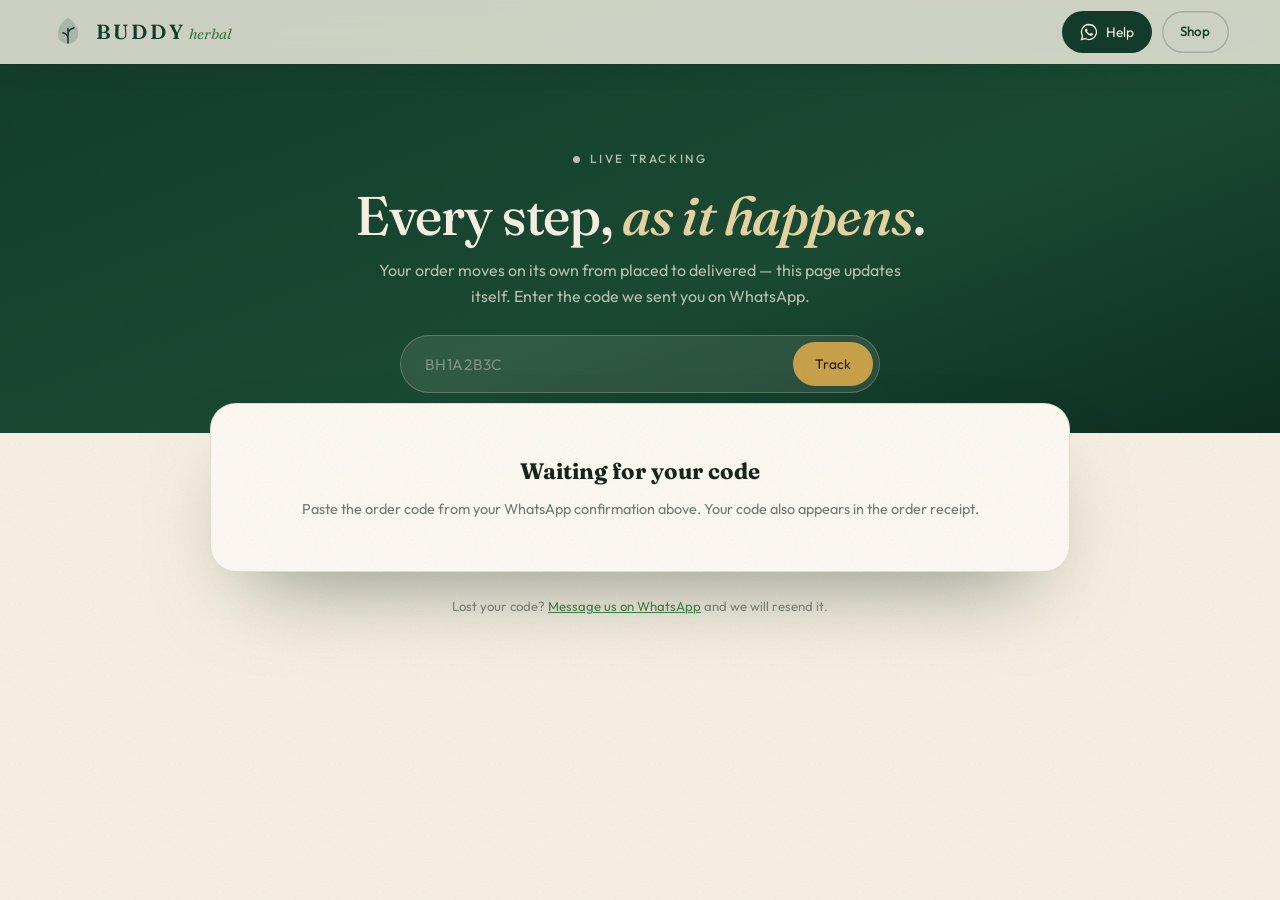
<file: frontend/track.html>
<!DOCTYPE html>
<html lang="en">
<head>
  <meta charset="UTF-8" />
  <meta name="viewport" content="width=device-width, initial-scale=1.0" />
  <title>Track your order — BUDDY herbal</title>
  <meta name="theme-color" content="#123B2A" />
  <link rel="icon" href="data:image/svg+xml,%3Csvg xmlns='http://www.w3.org/2000/svg' viewBox='0 0 100 100'%3E%3Ctext y='.9em' font-size='90'%3E%F0%9F%8C%BF%3C/text%3E%3C/svg%3E" />
  <link rel="preconnect" href="https://fonts.googleapis.com" />
  <link rel="preconnect" href="https://fonts.gstatic.com" crossorigin />
  <link href="https://fonts.googleapis.com/css2?family=Fraunces:ital,opsz,wght@0,9..144,300..900;1,9..144,300..900&family=Outfit:wght@200..800&display=swap" rel="stylesheet" />
  <link rel="stylesheet" href="css/style.css" />
</head>
<body class="track-page">
  <div class="grain" aria-hidden="true"></div>
  <div class="cursor-glow" id="cursorGlow" aria-hidden="true"></div>

  <header class="nav is-stuck">
    <a class="brand" href="index.html" aria-label="BUDDY herbal home">
      <span class="brand__leaf" aria-hidden="true">
        <svg viewBox="0 0 40 40"><path d="M20 3c8 6 12 12 12 19a12 12 0 0 1-24 0C8 15 12 9 20 3Z" fill="currentColor" opacity=".18"/><path d="M20 33V16M20 22c0-4 4-6 7-7M20 27c0-3-3-5-6-6" fill="none" stroke="currentColor" stroke-width="1.8" stroke-linecap="round"/></svg>
      </span>
      <span class="brand__text">BUDDY<em>herbal</em></span>
    </a>
    <div class="nav__actions">
      <a class="nav__wa" href="https://wa.me/918903247497?text=Hi%20BUDDY%20herbal%2C%20I%20need%20help%20with%20an%20order." target="_blank" rel="noopener">
        <svg viewBox="0 0 24 24" aria-hidden="true"><path d="M12 2a10 10 0 0 0-8.6 15.1L2 22l5-1.3A10 10 0 1 0 12 2Z" fill="none" stroke="currentColor" stroke-width="1.7"/><path d="M8.6 7.4c-.3 0-.7.1-1 .4-.4.4-.9 1-.9 2 0 1.1.7 2.2 1 2.6.4.5 1.9 3 4.7 4 2.3.9 2.8.8 3.3.7.5-.1 1.6-.7 1.8-1.3.2-.6.2-1.2.2-1.3-.1-.1-.3-.2-.6-.3l-2-1c-.2-.1-.4-.1-.6.1l-.8 1c-.1.2-.3.2-.6.1-.3-.1-1.2-.5-2.2-1.4-.8-.7-1.3-1.5-1.5-1.8-.1-.3 0-.4.1-.5l.5-.6c.1-.2.1-.3 0-.5l-.8-2c-.2-.4-.4-.4-.6-.4Z" fill="currentColor"/></svg>
        <span>Help</span>
      </a>
      <a class="btn btn--ghost" href="index.html" style="padding:10px 18px;font-size:.84rem"><span>Shop</span></a>
    </div>
  </header>

  <section class="track-hero">
    <p class="eyebrow eyebrow--light" style="justify-content:center"><span class="eyebrow__dot"></span> Live tracking</p>
    <h1>Every step, <em>as it happens</em>.</h1>
    <p>Your order moves on its own from placed to delivered — this page updates itself. Enter the code we sent you on WhatsApp.</p>
    <form class="track-search" id="trackForm">
      <input type="text" id="trackCode" placeholder="BH1A2B3C" aria-label="Order code" maxlength="12" autocomplete="off" />
      <button type="submit">Track</button>
    </form>
  </section>

  <main class="track-wrap">
    <div id="trackResult">
      <div class="track-card track-empty">
        <strong>Waiting for your code</strong>
        <p style="font-size:.9rem;color:rgba(20,38,28,.6)">
          Paste the order code from your WhatsApp confirmation above. Your code also appears in the order receipt.
        </p>
      </div>
    </div>
    <p class="track-help">
      Lost your code? <a href="https://wa.me/918903247497" target="_blank" rel="noopener" style="color:var(--moss);text-decoration:underline">Message us on WhatsApp</a> and we will resend it.
    </p>
  </main>

  <script type="module" src="js/track.js"></script>
</body>
</html>
</file>
<file: frontend/css/style.css>
/* ==========================================================================
   BUDDY herbal — main stylesheet
   palette: cream paper · forest ink · gold leaf · rose clay
   ========================================================================== */

:root {
  --cream: #f7f1e4;
  --cream-2: #efe5d1;
  --paper: #fdfaf2;
  --ink: #14261c;
  --forest: #123b2a;
  --forest-2: #1d5238;
  --moss: #3f7a46;
  --gold: #c9a24b;
  --gold-soft: #e7d3a1;
  --rose: #b0446a;
  --line: rgba(20, 38, 28, 0.12);
  --line-strong: rgba(20, 38, 28, 0.22);
  --shadow-sm: 0 6px 18px rgba(20, 38, 28, 0.08);
  --shadow-md: 0 18px 50px -18px rgba(20, 38, 28, 0.32);
  --shadow-lg: 0 40px 90px -40px rgba(20, 38, 28, 0.55);
  --ease: cubic-bezier(0.22, 0.9, 0.24, 1);
  --spring: cubic-bezier(0.34, 1.56, 0.64, 1);
  --radius: 22px;
  --font-display: "Fraunces", "Georgia", "Times New Roman", serif;
  --font-ui: "Outfit", "Segoe UI", system-ui, -apple-system, sans-serif;
  --nav-h: 76px;
}

* { box-sizing: border-box; }

html {
  scroll-behavior: smooth;
  -webkit-text-size-adjust: 100%;
}

body {
  margin: 0;
  background: var(--cream);
  color: var(--ink);
  font-family: var(--font-ui);
  font-size: 16px;
  line-height: 1.6;
  overflow-x: hidden;
  -webkit-font-smoothing: antialiased;
}

body.is-locked { overflow: hidden; }

img, svg { display: block; max-width: 100%; }
a { color: inherit; text-decoration: none; }
button { font: inherit; color: inherit; cursor: pointer; }
h1, h2, h3, h4 { font-family: var(--font-display); font-weight: 500; line-height: 1.05; letter-spacing: -0.02em; margin: 0; }
p { margin: 0; }
em { font-style: italic; }
s { opacity: 0.5; }

::selection { background: var(--gold); color: var(--forest); }

/* scrollbar */
::-webkit-scrollbar { width: 10px; }
::-webkit-scrollbar-track { background: var(--cream-2); }
::-webkit-scrollbar-thumb { background: #c3b492; border-radius: 99px; }
::-webkit-scrollbar-thumb:hover { background: var(--moss); }

/* --------------------------------------------------------------------------
   ambience: grain, cursor glow, scroll progress
   -------------------------------------------------------------------------- */
.grain {
  position: fixed;
  inset: 0;
  z-index: 3;
  pointer-events: none;
  opacity: 0.35;
  mix-blend-mode: multiply;
  background-image: url("data:image/svg+xml,%3Csvg xmlns='http://www.w3.org/2000/svg' width='160' height='160'%3E%3Cfilter id='n'%3E%3CfeTurbulence type='fractalNoise' baseFrequency='.85' numOctaves='3'/%3E%3C/filter%3E%3Crect width='160' height='160' filter='url(%23n)' opacity='.28'/%3E%3C/svg%3E");
}

.cursor-glow {
  position: fixed;
  top: 0; left: 0;
  width: 380px; height: 380px;
  margin: -190px 0 0 -190px;
  border-radius: 50%;
  background: radial-gradient(circle, rgba(201, 162, 75, 0.20), transparent 62%);
  pointer-events: none;
  z-index: 2;
  transform: translate3d(-100vw, 0, 0);
  transition: opacity 0.4s ease;
  opacity: 0;
}
body.has-pointer .cursor-glow { opacity: 1; }

.scroll-progress {
  position: fixed;
  top: 0; left: 0;
  height: 3px;
  width: 0;
  background: linear-gradient(90deg, var(--moss), var(--gold), var(--rose));
  z-index: 120;
  transition: width 0.1s linear;
}

/* --------------------------------------------------------------------------
   preloader
   -------------------------------------------------------------------------- */
.preloader {
  position: fixed;
  inset: 0;
  z-index: 500;
  display: grid;
  place-content: center;
  justify-items: center;
  gap: 18px;
  background: var(--forest);
  color: var(--cream);
  transition: opacity 0.7s var(--ease), visibility 0.7s;
}
.preloader.is-done { opacity: 0; visibility: hidden; }
.preloader__mark { width: 62px; color: var(--gold-soft); animation: markPulse 2.2s var(--ease) infinite; }
.preloader__word {
  font-family: var(--font-display);
  font-size: 1.35rem;
  letter-spacing: 0.24em;
  text-transform: uppercase;
}
.preloader__word span { color: var(--gold); text-transform: none; font-style: italic; letter-spacing: 0.02em; }
.preloader__bar { width: 160px; height: 2px; background: rgba(247, 241, 228, 0.18); overflow: hidden; }
.preloader__bar i { display: block; height: 100%; width: 0; background: var(--gold); transition: width 0.4s var(--ease); }

@keyframes markPulse {
  0%, 100% { transform: scale(1) rotate(-3deg); opacity: 0.85; }
  50% { transform: scale(1.08) rotate(3deg); opacity: 1; }
}

/* --------------------------------------------------------------------------
   shared atoms
   -------------------------------------------------------------------------- */
.eyebrow {
  display: inline-flex;
  align-items: center;
  gap: 10px;
  font-size: 0.74rem;
  letter-spacing: 0.22em;
  text-transform: uppercase;
  font-weight: 500;
  color: var(--moss);
  margin-bottom: 18px;
}
.eyebrow--light { color: var(--gold-soft); }
.eyebrow__dot {
  width: 7px; height: 7px;
  border-radius: 50%;
  background: currentColor;
  box-shadow: 0 0 0 0 currentColor;
  animation: dotPulse 2.4s ease-out infinite;
}
@keyframes dotPulse {
  0% { box-shadow: 0 0 0 0 rgba(63, 122, 70, 0.5); }
  70% { box-shadow: 0 0 0 9px rgba(63, 122, 70, 0); }
  100% { box-shadow: 0 0 0 0 rgba(63, 122, 70, 0); }
}

.btn {
  --btn-bg: var(--forest);
  --btn-fg: var(--cream);
  position: relative;
  display: inline-flex;
  align-items: center;
  justify-content: center;
  gap: 10px;
  padding: 15px 28px;
  border: 0;
  border-radius: 99px;
  background: var(--btn-bg);
  color: var(--btn-fg);
  font-size: 0.94rem;
  font-weight: 500;
  letter-spacing: 0.01em;
  overflow: hidden;
  isolation: isolate;
  transition: transform 0.35s var(--spring), box-shadow 0.35s var(--ease), background 0.3s;
  box-shadow: 0 10px 26px -14px rgba(20, 38, 28, 0.6);
  will-change: transform;
}
.btn svg { width: 18px; height: 18px; }
.btn:hover { box-shadow: 0 18px 36px -16px rgba(20, 38, 28, 0.55); }
.btn:active { transform: scale(0.97); }
.btn--dark { --btn-bg: var(--forest); --btn-fg: var(--cream); }
.btn--gold { --btn-bg: linear-gradient(120deg, #d8b465, #b98f34); --btn-fg: #21190a; }
.btn--ghost {
  --btn-bg: transparent;
  --btn-fg: var(--forest);
  box-shadow: inset 0 0 0 1.4px var(--line-strong);
}
.btn--ghost:hover { box-shadow: inset 0 0 0 1.4px var(--forest); }
.btn--light { --btn-fg: var(--cream); box-shadow: inset 0 0 0 1.4px rgba(247, 241, 228, 0.4); }
.btn--light:hover { box-shadow: inset 0 0 0 1.4px var(--cream); }
.btn--block { width: 100%; }
.btn::after {
  content: "";
  position: absolute;
  inset: 0;
  z-index: -1;
  background: linear-gradient(115deg, transparent 20%, rgba(255, 255, 255, 0.35) 45%, transparent 62%);
  transform: translateX(-120%);
  transition: transform 0.7s var(--ease);
}
.btn:hover::after { transform: translateX(120%); }

/* ripple */
.ripple {
  position: absolute;
  border-radius: 50%;
  transform: scale(0);
  background: rgba(255, 255, 255, 0.45);
  pointer-events: none;
  animation: rippleOut 0.65s var(--ease) forwards;
}
.btn--ghost .ripple, .btn--light .ripple { background: rgba(20, 38, 28, 0.16); }
@keyframes rippleOut { to { transform: scale(3.2); opacity: 0; } }

.icon-btn {
  display: grid;
  place-items: center;
  width: 40px; height: 40px;
  border: 0;
  border-radius: 50%;
  background: rgba(20, 38, 28, 0.06);
  font-size: 0.95rem;
  transition: background 0.3s, transform 0.3s var(--spring);
}
.icon-btn:hover { background: rgba(20, 38, 28, 0.14); transform: rotate(90deg); }

/* reveal on scroll */
[data-reveal] {
  opacity: 0;
  transform: translateY(30px);
  transition: opacity 0.85s var(--ease), transform 0.85s var(--ease);
  transition-delay: var(--d, 0ms);
}
[data-reveal].is-in { opacity: 1; transform: none; }

.section { padding: clamp(70px, 9vw, 130px) clamp(20px, 5vw, 76px); position: relative; }
.section__head { max-width: 780px; margin: 0 auto clamp(38px, 5vw, 64px); text-align: center; }
.section__title { font-size: clamp(2rem, 4.6vw, 3.65rem); }
.section__title em { color: var(--moss); font-style: italic; }
.section__lead { margin-top: 18px; font-size: 1.03rem; color: rgba(20, 38, 28, 0.72); max-width: 620px; margin-left: auto; margin-right: auto; }

/* --------------------------------------------------------------------------
   navigation
   -------------------------------------------------------------------------- */
.nav {
  position: fixed;
  top: 0; left: 0; right: 0;
  height: var(--nav-h);
  display: flex;
  align-items: center;
  justify-content: space-between;
  gap: 20px;
  padding: 0 clamp(16px, 4vw, 54px);
  z-index: 100;
  transition: background 0.45s var(--ease), box-shadow 0.45s, height 0.45s var(--ease);
}
.nav.is-stuck {
  height: 64px;
  background: rgba(247, 241, 228, 0.82);
  backdrop-filter: blur(18px) saturate(1.3);
  -webkit-backdrop-filter: blur(18px) saturate(1.3);
  box-shadow: 0 1px 0 var(--line), 0 12px 30px -22px rgba(20, 38, 28, 0.5);
}

.brand { display: flex; align-items: center; gap: 11px; }
.brand__leaf { width: 34px; color: var(--forest); transition: transform 0.5s var(--spring); }
.brand:hover .brand__leaf { transform: rotate(-12deg) scale(1.08); }
.brand__text {
  font-family: var(--font-display);
  font-size: 1.28rem;
  letter-spacing: 0.14em;
  font-weight: 600;
  color: var(--forest);
}
.brand__text em {
  color: var(--moss);
  letter-spacing: 0;
  font-size: 0.92rem;
  margin-left: 3px;
  font-weight: 400;
}

.nav__links { display: flex; align-items: center; gap: clamp(14px, 2vw, 30px); }
.nav__links a {
  position: relative;
  font-size: 0.9rem;
  color: rgba(20, 38, 28, 0.78);
  padding: 6px 0;
  transition: color 0.3s;
}
.nav__links a::after {
  content: "";
  position: absolute;
  left: 0; bottom: 0;
  width: 100%; height: 1.4px;
  background: var(--moss);
  transform: scaleX(0);
  transform-origin: left;
  transition: transform 0.45s var(--ease);
}
.nav__links a:hover { color: var(--forest); }
.nav__links a:hover::after { transform: scaleX(1); }

.nav__actions { display: flex; align-items: center; gap: 10px; }
.nav__wa {
  display: inline-flex;
  align-items: center;
  gap: 8px;
  padding: 10px 18px;
  border-radius: 99px;
  background: var(--forest);
  color: var(--cream);
  font-size: 0.86rem;
  transition: transform 0.35s var(--spring), background 0.3s;
}
.nav__wa svg { width: 18px; height: 18px; }
.nav__wa:hover { transform: translateY(-2px); background: var(--forest-2); }

.cart-btn {
  position: relative;
  display: grid;
  place-items: center;
  width: 44px; height: 44px;
  border-radius: 50%;
  border: 1.2px solid var(--line-strong);
  background: transparent;
  transition: background 0.3s, transform 0.35s var(--spring);
}
.cart-btn svg { width: 20px; height: 20px; }
.cart-btn:hover { background: rgba(20, 38, 28, 0.07); transform: translateY(-2px); }
.cart-btn__count {
  position: absolute;
  top: -4px; right: -4px;
  min-width: 20px; height: 20px;
  padding: 0 5px;
  border-radius: 99px;
  background: var(--rose);
  color: #fff;
  font-size: 0.68rem;
  font-weight: 600;
  display: grid;
  place-items: center;
  transform: scale(0);
  transition: transform 0.4s var(--spring);
}
.cart-btn__count.is-on { transform: scale(1); }
.cart-btn.is-bump { animation: bump 0.5s var(--spring); }
@keyframes bump { 40% { transform: scale(1.18) rotate(-6deg); } 100% { transform: scale(1); } }

.burger { display: none; width: 42px; height: 42px; border: 0; background: transparent; position: relative; }
.burger span {
  position: absolute; left: 10px;
  width: 22px; height: 1.8px;
  background: var(--forest);
  transition: transform 0.4s var(--ease), opacity 0.3s;
}
.burger span:nth-child(1) { top: 16px; }
.burger span:nth-child(2) { top: 24px; }
.burger[aria-expanded="true"] span:nth-child(1) { transform: translateY(4px) rotate(45deg); }
.burger[aria-expanded="true"] span:nth-child(2) { transform: translateY(-4px) rotate(-45deg); }

/* tablets get the slide-down menu too, so navigation never disappears */
@media (max-width: 1080px) {
  .burger { display: block; }
  .nav__wa span { display: none; }
  .nav__wa { padding: 10px 14px; }
  .nav__links {
    position: fixed;
    top: var(--nav-h); left: 0; right: 0;
    flex-direction: column;
    gap: 0;
    padding: 10px 24px 22px;
    background: rgba(247, 241, 228, 0.98);
    backdrop-filter: blur(20px);
    box-shadow: 0 20px 40px -30px rgba(20, 38, 28, 0.8);
    transform: translateY(-140%);
    transition: transform 0.5s var(--ease);
    display: flex;
  }
  .nav__links.is-open { transform: none; }
  .nav__links a { padding: 14px 0; border-bottom: 1px solid var(--line); width: 100%; font-size: 1rem; }
}

/* --------------------------------------------------------------------------
   hero
   -------------------------------------------------------------------------- */
.hero {
  position: relative;
  min-height: 100vh;
  padding: calc(var(--nav-h) + 40px) clamp(20px, 5vw, 76px) 70px;
  display: flex;
  align-items: center;
  overflow: hidden;
  background:
    radial-gradient(120% 90% at 80% 0%, #eaf1dd 0%, transparent 55%),
    radial-gradient(90% 80% at 0% 100%, #f1e3c9 0%, transparent 60%),
    var(--cream);
}
.hero__leaves { position: absolute; inset: 0; width: 100%; height: 100%; pointer-events: none; opacity: 0.55; }
.hero__glow {
  position: absolute;
  border-radius: 50%;
  filter: blur(70px);
  pointer-events: none;
  transition: transform 0.6s var(--ease);
}
.hero__glow--a { width: 460px; height: 460px; top: -120px; right: -80px; background: rgba(201, 162, 75, 0.25); }
.hero__glow--b { width: 380px; height: 380px; bottom: -140px; left: -60px; background: rgba(63, 122, 70, 0.18); }

.hero__grid {
  position: relative;
  z-index: 2;
  width: 100%;
  max-width: 1280px;
  margin: 0 auto;
  display: grid;
  grid-template-columns: 1.06fr 0.94fr;
  gap: clamp(24px, 4vw, 60px);
  align-items: center;
}

.hero__title {
  font-size: clamp(2.5rem, 6.1vw, 5rem);
  line-height: 0.98;
  letter-spacing: -0.035em;
}
.hero__title .line { display: block; overflow: hidden; }
.hero__title .line > span {
  display: inline-block;
  transform: translateY(110%) rotate(2deg);
  opacity: 0;
  animation: lineUp 1.1s var(--ease) forwards;
}
.hero__title .line:nth-child(1) > span { animation-delay: 0.15s; }
.hero__title .line:nth-child(2) > span { animation-delay: 0.27s; }
.hero__title .line:nth-child(3) > span { animation-delay: 0.39s; }
.line--accent > span {
  font-style: italic;
  color: var(--moss);
  background: linear-gradient(100deg, var(--moss), var(--gold) 70%);
  -webkit-background-clip: text;
  background-clip: text;
  -webkit-text-fill-color: transparent;
}
@keyframes lineUp { to { transform: none; opacity: 1; } }

.hero__lead {
  margin-top: 26px;
  max-width: 520px;
  font-size: 1.06rem;
  color: rgba(20, 38, 28, 0.74);
  opacity: 0;
  animation: fadeUp 1s var(--ease) 0.55s forwards;
}
.hero__cta {
  margin-top: 34px;
  display: flex;
  flex-wrap: wrap;
  gap: 14px;
  opacity: 0;
  animation: fadeUp 1s var(--ease) 0.7s forwards;
}
@keyframes fadeUp { from { opacity: 0; transform: translateY(22px); } to { opacity: 1; transform: none; } }

.hero__stats {
  list-style: none;
  margin: 46px 0 0;
  padding: 0;
  display: flex;
  gap: clamp(20px, 4vw, 46px);
  opacity: 0;
  animation: fadeUp 1s var(--ease) 0.85s forwards;
}
.hero__stats li { display: flex; flex-direction: column; }
.hero__stats strong {
  font-family: var(--font-display);
  font-size: 1.9rem;
  color: var(--forest);
  line-height: 1;
}
.hero__stats span { font-size: 0.76rem; letter-spacing: 0.1em; text-transform: uppercase; color: rgba(20, 38, 28, 0.5); margin-top: 6px; }

/* hero stage */
.hero__stage {
  position: relative;
  aspect-ratio: 1 / 1;
  display: grid;
  place-items: center;
  perspective: 1200px;
}
.orbit {
  position: absolute;
  border-radius: 50%;
  border: 1px solid rgba(20, 38, 28, 0.13);
  transform: rotateX(72deg) rotateZ(0deg);
  animation: orbitSpin 26s linear infinite;
}
.orbit::before {
  content: "";
  position: absolute;
  top: -4px; left: 50%;
  width: 8px; height: 8px;
  border-radius: 50%;
  background: var(--gold);
  box-shadow: 0 0 18px var(--gold);
}
.orbit--1 { width: 92%; height: 92%; }
.orbit--2 { width: 70%; height: 70%; animation-duration: 18s; animation-direction: reverse; border-style: dashed; }
.orbit--3 { width: 108%; height: 108%; animation-duration: 34s; opacity: 0.6; }
@keyframes orbitSpin { from { transform: rotateX(72deg) rotateZ(0); } to { transform: rotateX(72deg) rotateZ(360deg); } }

.hero__soaps { position: relative; width: 100%; height: 100%; display: grid; place-items: center; }
.hero__soaps .soap3d:nth-child(1) { position: absolute; top: 6%; left: 4%; --soap-size: 150px; animation: floatA 7s ease-in-out infinite; }
.hero__soaps .soap3d:nth-child(2) { position: absolute; top: 32%; right: 2%; --soap-size: 176px; animation: floatB 8.5s ease-in-out infinite; z-index: 2; }
.hero__soaps .soap3d:nth-child(3) { position: absolute; bottom: 4%; left: 18%; --soap-size: 132px; animation: floatA 9.5s ease-in-out infinite reverse; }
@keyframes floatA { 0%, 100% { transform: translateY(0); } 50% { transform: translateY(-18px); } }
@keyframes floatB { 0%, 100% { transform: translateY(0) translateX(0); } 50% { transform: translateY(14px) translateX(-10px); } }

.hero__chip {
  position: absolute;
  padding: 8px 15px;
  border-radius: 99px;
  background: rgba(253, 250, 242, 0.85);
  backdrop-filter: blur(6px);
  border: 1px solid var(--line);
  font-size: 0.76rem;
  letter-spacing: 0.06em;
  box-shadow: var(--shadow-sm);
  animation: chipFloat 6s ease-in-out infinite;
}
.hero__chip--1 { top: 2%; right: 18%; animation-delay: 0.3s; }
.hero__chip--2 { bottom: 26%; right: 0; animation-delay: 1.1s; }
.hero__chip--3 { bottom: 12%; left: 0; animation-delay: 1.9s; }
@keyframes chipFloat { 0%, 100% { transform: translateY(0); } 50% { transform: translateY(-10px); } }

.hero__hint {
  position: absolute;
  bottom: -6px;
  left: 50%;
  transform: translateX(-50%);
  font-size: 0.72rem;
  letter-spacing: 0.18em;
  text-transform: uppercase;
  color: rgba(20, 38, 28, 0.4);
}

.hero__scroll {
  position: absolute;
  bottom: 26px;
  left: 50%;
  transform: translateX(-50%);
  display: flex;
  flex-direction: column;
  align-items: center;
  gap: 10px;
  font-size: 0.68rem;
  letter-spacing: 0.22em;
  text-transform: uppercase;
  color: rgba(20, 38, 28, 0.45);
}
.hero__scroll span {
  width: 1px; height: 42px;
  background: linear-gradient(to bottom, var(--moss), transparent);
  animation: scrollLine 2s ease-in-out infinite;
  transform-origin: top;
}
@keyframes scrollLine { 0% { transform: scaleY(0); } 45% { transform: scaleY(1); } 100% { transform: scaleY(0); transform-origin: bottom; } }

/* --------------------------------------------------------------------------
   the 3D soap puck
   -------------------------------------------------------------------------- */
.soap3d {
  --soap-size: 190px;
  --rx: -8deg;
  --ry: 14deg;
  --glow: rgba(201, 162, 75, 0.35);
  /* mould: set per product by js/soap.js */
  --shape-radius: 50%;
  --shape-clip: none;
  --shape-inset-y: 0%;
  width: var(--soap-size);
  height: var(--soap-size);
  perspective: 820px;
  position: relative;
  touch-action: none;
  user-select: none;
}
.soap3d__inner {
  position: absolute;
  inset: 0;
  transform-style: preserve-3d;
  transform: rotateX(var(--rx)) rotateY(var(--ry));
  transition: transform 0.6s var(--spring);
  cursor: grab;
}
.soap3d.is-dragging .soap3d__inner { transition: none; cursor: grabbing; }
.soap3d__layer,
.soap3d__face {
  position: absolute;
  inset: var(--shape-inset-y) 0;
  border-radius: var(--shape-radius);
  clip-path: var(--shape-clip);
  backface-visibility: hidden;
}
.soap3d__layer {
  background: var(--soap-edge, #cbbb93);
  box-shadow: inset 0 0 20px rgba(0, 0, 0, 0.22);
}
.soap3d__face {
  background:
    radial-gradient(circle at 32% 26%, rgba(255, 255, 255, 0.62), transparent 46%),
    radial-gradient(circle at 72% 78%, rgba(0, 0, 0, 0.16), transparent 55%),
    linear-gradient(150deg, var(--soap-from), var(--soap-to));
  overflow: hidden;
  box-shadow:
    inset 0 2px 0 rgba(255, 255, 255, 0.42),
    inset 0 0 0 3px rgba(255, 255, 255, 0.2),
    inset 0 -14px 26px rgba(0, 0, 0, 0.18),
    0 0 40px -6px var(--glow);
}
.soap3d__face--back { transform: rotateY(180deg) translateZ(-1px); filter: brightness(0.86); }
.soap3d__speckles { position: absolute; inset: 0; }
.soap3d__speckles i {
  position: absolute;
  border-radius: 50%;
  opacity: 0.55;
  filter: blur(0.4px);
}
.soap3d__emboss {
  position: absolute;
  inset: 0;
  display: flex;
  flex-direction: column;
  align-items: center;
  justify-content: center;
  gap: 0.26em;
  text-align: center;
  padding: 18%;
  font-family: var(--font-display);
  /* darkened base colour keeps the engraving readable on pale and dark bars */
  color: var(--soap-edge, #6b6b55);
  opacity: 0.88;
  text-shadow: 0 1px 0 rgba(255, 255, 255, 0.45), 0 -1px 1px rgba(0, 0, 0, 0.14);
  pointer-events: none;
}
.soap3d__monogram {
  font-size: calc(var(--soap-size) * 0.17);
  line-height: 0.85;
  letter-spacing: 0.02em;
  opacity: 0.6;
}
.soap3d__name {
  font-size: calc(var(--soap-size) * 0.082);
  line-height: 1.12;
  letter-spacing: 0.16em;
  text-transform: uppercase;
  max-width: 100%;
}
/* fine gold rim, following whatever mould is in use */
.soap3d__rim {
  position: absolute;
  inset: 7%;
  border-radius: var(--shape-radius, 50%);
  clip-path: var(--shape-clip, none);
  border: 1px solid rgba(214, 178, 96, 0.55);
  box-shadow: inset 0 0 0 1px rgba(255, 255, 255, 0.16);
  pointer-events: none;
}

/* pointed moulds need the engraving squeezed inward */
.soap3d[data-shape="leaf"] .soap3d__emboss,
.soap3d[data-shape="hex"] .soap3d__emboss,
.soap3d[data-shape="flower"] .soap3d__emboss,
.soap3d[data-shape="rose"] .soap3d__emboss,
.soap3d[data-shape="square"] .soap3d__emboss { padding: 27% 24%; }

/* a hairline vein, engraved down the leaf mould */
.soap3d[data-shape="leaf"] .soap3d__face::after {
  content: "";
  position: absolute;
  left: 50%;
  top: 13%;
  bottom: 13%;
  width: 1px;
  transform: translateX(-50%);
  background: linear-gradient(to bottom, transparent, rgba(40, 34, 12, 0.35), transparent);
  opacity: 0.55;
}
.soap3d__shine {
  position: absolute;
  inset: 0;
  border-radius: 50%;
  background: linear-gradient(115deg, transparent 32%, rgba(255, 255, 255, 0.5) 46%, transparent 58%);
  opacity: calc(min(1, var(--shine, 0)));
  mix-blend-mode: screen;
  pointer-events: none;
}
.soap3d__shadow {
  position: absolute;
  left: 50%;
  bottom: -16%;
  width: 78%;
  height: 14%;
  transform: translateX(-50%);
  border-radius: 50%;
  background: radial-gradient(ellipse, rgba(20, 38, 28, 0.28), transparent 70%);
  filter: blur(6px);
  pointer-events: none;
}

/* --------------------------------------------------------------------------
   powder jar (bathing powder, face pack, hairwash powder)
   -------------------------------------------------------------------------- */
.pack3d {
  --pack-w: 168px;
  --rx: -6deg;
  --ry: 14deg;
  --shine: 0.3;
  width: var(--pack-w);
  height: calc(var(--pack-w) * 1.16);
  position: relative;
  perspective: 900px;
  touch-action: none;
  user-select: none;
}
.pack3d__inner {
  position: absolute;
  inset: 0;
  transform-style: preserve-3d;
  transform: rotateX(var(--rx)) rotateY(var(--ry));
  transition: transform 0.6s var(--spring);
  cursor: grab;
}
.pack3d.is-dragging .pack3d__inner { transition: none; cursor: grabbing; }
.pack3d__jar { position: absolute; inset: 0; transform-style: preserve-3d; }

.pack3d__lid {
  position: absolute;
  top: 3%;
  left: 5%;
  width: 90%;
  height: 18%;
  border-radius: 12px 12px 5px 5px;
  background:
    linear-gradient(90deg, rgba(0, 0, 0, 0.35), rgba(255, 255, 255, 0.26) 22%, rgba(255, 255, 255, 0.04) 46%, rgba(0, 0, 0, 0.22) 78%, rgba(0, 0, 0, 0.42)),
    linear-gradient(180deg, var(--pack-lid), #241f16);
  box-shadow: inset 0 -3px 7px rgba(0, 0, 0, 0.45), inset 0 2px 3px rgba(255, 255, 255, 0.22);
  z-index: 4;
}
.pack3d__lid span {
  position: absolute;
  left: 0;
  right: 0;
  top: -5px;
  height: 14px;
  border-radius: 50%;
  background:
    radial-gradient(ellipse at 38% 26%, rgba(255, 255, 255, 0.38), transparent 62%),
    var(--pack-lid);
}
.pack3d__lid::after {
  content: "";
  position: absolute;
  left: 6%;
  right: 6%;
  bottom: 22%;
  height: 1px;
  background: rgba(255, 255, 255, 0.18);
}

.pack3d__body {
  position: absolute;
  top: 19%;
  left: 0;
  right: 0;
  bottom: 3%;
  border-radius: 9px 9px 24px 24px;
  background:
    linear-gradient(90deg, rgba(0, 0, 0, 0.34) 0%, rgba(255, 255, 255, 0.24) 15%, rgba(255, 255, 255, 0.06) 34%, rgba(0, 0, 0, 0.05) 64%, rgba(0, 0, 0, 0.26) 87%, rgba(0, 0, 0, 0.44) 100%),
    linear-gradient(180deg, var(--pack-from), var(--pack-to));
  box-shadow:
    0 30px 44px -28px rgba(20, 38, 28, 0.6),
    inset 0 0 0 1px rgba(255, 255, 255, 0.16),
    inset 0 10px 18px -12px rgba(0, 0, 0, 0.5);
  overflow: hidden;
}
/* stack of powder just under the lid */
.pack3d__neck {
  position: absolute;
  top: 16.5%;
  left: 6%;
  width: 88%;
  height: 8%;
  border-radius: 50%;
  background: linear-gradient(90deg, rgba(0, 0, 0, 0.45), rgba(255, 255, 255, 0.2) 42%, rgba(0, 0, 0, 0.4));
  z-index: 3;
}
.pack3d__neck i { position: absolute; border-radius: 50%; opacity: 0.85; }

.pack3d__label {
  position: absolute;
  left: 9%;
  right: 9%;
  top: 26%;
  padding: clamp(6px, 6%, 12px) 6px;
  border-radius: 6px;
  background: rgba(253, 250, 242, 0.95);
  text-align: center;
  box-shadow: 0 8px 16px -12px rgba(0, 0, 0, 0.6);
  border: 1px solid rgba(255, 255, 255, 0.6);
}
.pack3d__label small {
  display: block;
  font-size: calc(var(--pack-w) * 0.043);
  letter-spacing: 0.18em;
  text-transform: uppercase;
  color: var(--moss);
}
.pack3d__label strong {
  display: block;
  margin: 4px 0 3px;
  font-family: var(--font-display);
  font-size: calc(var(--pack-w) * 0.083);
  line-height: 1.12;
  letter-spacing: 0.03em;
  text-transform: uppercase;
  color: var(--forest);
}
.pack3d__label em {
  display: block;
  font-size: calc(var(--pack-w) * 0.043);
  font-style: italic;
  letter-spacing: 0.06em;
  color: rgba(20, 38, 28, 0.5);
}
.pack3d__shine {
  position: absolute;
  inset: 0;
  background: linear-gradient(112deg, transparent 34%, rgba(255, 255, 255, 0.5) 47%, transparent 60%);
  opacity: calc(var(--shine) * 0.55);
  mix-blend-mode: screen;
  pointer-events: none;
}
.pack3d__shadow {
  position: absolute;
  left: 50%;
  bottom: -8%;
  width: 76%;
  height: 12%;
  transform: translateX(-50%);
  border-radius: 50%;
  background: radial-gradient(ellipse, rgba(20, 38, 28, 0.3), transparent 70%);
  filter: blur(6px);
  pointer-events: none;
}
.pack3d--idle { animation: floatA 8s ease-in-out infinite; }

/* --------------------------------------------------------------------------
   marquee
   -------------------------------------------------------------------------- */
.marquee {
  overflow: hidden;
  border-top: 1px solid var(--line);
  border-bottom: 1px solid var(--line);
  background: var(--forest);
  color: var(--cream);
  padding: 16px 0;
}
.marquee__track {
  display: flex;
  align-items: center;
  gap: 26px;
  white-space: nowrap;
  width: max-content;
  animation: marquee 34s linear infinite;
}
.marquee__track span {
  font-family: var(--font-display);
  font-size: clamp(1.1rem, 2vw, 1.6rem);
  font-style: italic;
  letter-spacing: 0.02em;
  opacity: 0.92;
}
.marquee__track i { color: var(--gold); font-style: normal; }
@keyframes marquee { to { transform: translateX(-50%); } }

/* --------------------------------------------------------------------------
   filters + product grid
   -------------------------------------------------------------------------- */
.filters {
  display: flex;
  flex-wrap: wrap;
  justify-content: center;
  gap: 10px;
  margin-bottom: clamp(30px, 4vw, 48px);
}
.filter {
  padding: 11px 22px;
  border-radius: 99px;
  border: 1px solid var(--line-strong);
  background: transparent;
  font-size: 0.87rem;
  transition: background 0.35s var(--ease), color 0.3s, transform 0.35s var(--spring), border-color 0.3s;
}
.filter:hover { transform: translateY(-2px); border-color: var(--moss); }
.filter.is-active { background: var(--forest); border-color: var(--forest); color: var(--cream); }

.grid {
  display: grid;
  grid-template-columns: repeat(auto-fill, minmax(280px, 1fr));
  gap: clamp(18px, 2.4vw, 30px);
  max-width: 1320px;
  margin: 0 auto;
}

.skeleton {
  height: 440px;
  border-radius: var(--radius);
  background: linear-gradient(100deg, var(--cream-2) 20%, #f8f2e4 40%, var(--cream-2) 60%);
  background-size: 200% 100%;
  animation: shimmer 1.6s linear infinite;
}
@keyframes shimmer { to { background-position: -200% 0; } }

.card {
  position: relative;
  border-radius: var(--radius);
  background: var(--paper);
  border: 1px solid var(--line);
  overflow: hidden;
  transform-style: preserve-3d;
  transition: transform 0.5s var(--ease), box-shadow 0.5s var(--ease), border-color 0.4s;
  will-change: transform;
}
.card:hover { box-shadow: var(--shadow-md); border-color: rgba(63, 122, 70, 0.35); }
.card.is-hidden { display: none; }

.card__stage {
  position: relative;
  display: grid;
  place-items: center;
  padding: 34px 20px 26px;
  min-height: 258px;
  background:
    radial-gradient(circle at 50% 40%, var(--stage-from, #e7f0da), transparent 70%),
    linear-gradient(180deg, var(--stage-to, #f4ecdb), var(--paper));
  overflow: hidden;
}
.card__stage::after {
  content: "";
  position: absolute;
  inset: 0;
  background: radial-gradient(circle at 50% 120%, rgba(20, 38, 28, 0.1), transparent 60%);
  pointer-events: none;
}
.card__stage .soap3d { --soap-size: 176px; }
.card__stage .pack3d { --pack-w: 148px; }
.card__badge {
  position: absolute;
  top: 14px; left: 14px;
  padding: 5px 12px;
  border-radius: 99px;
  background: rgba(253, 250, 242, 0.9);
  border: 1px solid var(--line);
  font-size: 0.68rem;
  letter-spacing: 0.13em;
  text-transform: uppercase;
  z-index: 3;
}
.card__drag {
  position: absolute;
  bottom: 10px; right: 14px;
  font-size: 0.62rem;
  letter-spacing: 0.16em;
  text-transform: uppercase;
  color: rgba(20, 38, 28, 0.38);
  z-index: 3;
  transition: opacity 0.4s;
}
.card:hover .card__drag { opacity: 0; }
.card__save {
  position: absolute;
  top: 14px; right: 14px;
  padding: 5px 11px;
  border-radius: 99px;
  background: var(--rose);
  color: #fff;
  font-size: 0.66rem;
  letter-spacing: 0.1em;
  z-index: 3;
}

.card__body { padding: 20px 22px 24px; }
.card__name { font-size: 1.24rem; line-height: 1.15; }
.card__tamil { font-size: 0.8rem; color: rgba(20, 38, 28, 0.45); margin-top: 4px; }
.card__tagline { margin-top: 10px; font-size: 0.9rem; color: rgba(20, 38, 28, 0.68); min-height: 42px; }
.card__herbs { display: flex; flex-wrap: wrap; gap: 6px; margin-top: 14px; }
.card__herbs span {
  display: inline-flex;
  align-items: center;
  gap: 5px;
  padding: 4px 10px 4px 7px;
  border-radius: 99px;
  background: rgba(63, 122, 70, 0.08);
  font-size: 0.7rem;
  letter-spacing: 0.02em;
  color: rgba(20, 38, 28, 0.72);
}
.card__herbs i { width: 7px; height: 7px; border-radius: 50%; display: block; }

.card__foot {
  margin-top: 18px;
  padding-top: 16px;
  border-top: 1px dashed var(--line-strong);
  display: flex;
  align-items: center;
  justify-content: space-between;
  gap: 10px;
}
.price { font-family: var(--font-display); font-size: 1.3rem; color: var(--forest); }
.price small { font-family: var(--font-ui); font-size: 0.7rem; color: rgba(20, 38, 28, 0.45); letter-spacing: 0.05em; }
.card__actions { display: flex; gap: 8px; }
.card__actions .btn { padding: 10px 16px; font-size: 0.82rem; }

/* --------------------------------------------------------------------------
   custom studio
   -------------------------------------------------------------------------- */
.section--studio {
  background:
    radial-gradient(90% 70% at 10% 0%, #1b4b33 0%, transparent 60%),
    linear-gradient(160deg, #123b2a, #0e2e21 70%);
  color: var(--cream);
  overflow: hidden;
}
.studio {
  display: grid;
  grid-template-columns: 0.95fr 1.05fr;
  gap: clamp(28px, 4vw, 64px);
  max-width: 1280px;
  margin: 0 auto;
  align-items: center;
}
.studio__visual .section__title { color: var(--cream); }
.studio__visual .section__title em { color: var(--gold-soft); }
.studio__visual .section__lead { color: rgba(247, 241, 228, 0.72); margin-left: 0; text-align: left; }

.studio__stage {
  position: relative;
  margin-top: 34px;
  display: grid;
  place-items: center;
  min-height: 340px;
  border-radius: 26px;
  background: radial-gradient(circle at 50% 45%, rgba(247, 241, 228, 0.1), transparent 65%);
  border: 1px solid rgba(247, 241, 228, 0.12);
  padding: 30px 20px 20px;
}
.studio__halo {
  position: absolute;
  width: 240px; height: 240px;
  border-radius: 50%;
  background: radial-gradient(circle, rgba(201, 162, 75, 0.35), transparent 66%);
  filter: blur(24px);
  animation: haloPulse 5s ease-in-out infinite;
}
@keyframes haloPulse { 0%, 100% { transform: scale(1); opacity: 0.7; } 50% { transform: scale(1.12); opacity: 1; } }
.studio__soap .soap3d { --soap-size: 226px; }
.studio__caption {
  margin-top: 6px;
  font-family: var(--font-display);
  font-style: italic;
  font-size: 1.02rem;
  color: var(--gold-soft);
  text-align: center;
  min-height: 1.6em;
}
.studio__meta {
  list-style: none;
  padding: 0;
  margin: 20px 0 0;
  display: flex;
  flex-wrap: wrap;
  gap: 8px;
  justify-content: center;
}
.studio__meta li {
  padding: 7px 14px;
  border-radius: 99px;
  border: 1px solid rgba(247, 241, 228, 0.2);
  font-size: 0.74rem;
  color: rgba(247, 241, 228, 0.82);
  animation: tagIn 0.4s var(--spring);
}
@keyframes tagIn { from { opacity: 0; transform: scale(0.85); } to { opacity: 1; transform: none; } }

.studio__panel { display: flex; flex-direction: column; gap: 22px; }
.studio__block {
  padding: 20px;
  border-radius: 18px;
  background: rgba(247, 241, 228, 0.045);
  border: 1px solid rgba(247, 241, 228, 0.1);
}
.studio__label {
  font-family: var(--font-ui);
  font-size: 0.76rem;
  letter-spacing: 0.16em;
  text-transform: uppercase;
  color: rgba(247, 241, 228, 0.7);
  display: flex;
  justify-content: space-between;
  margin-bottom: 14px;
  font-weight: 500;
}
.studio__label span { color: var(--gold-soft); letter-spacing: 0.06em; }

.bases { display: grid; grid-template-columns: repeat(2, 1fr); gap: 10px; }
.base {
  display: flex;
  align-items: center;
  gap: 11px;
  padding: 12px;
  border-radius: 14px;
  border: 1px solid rgba(247, 241, 228, 0.14);
  background: rgba(0, 0, 0, 0.1);
  text-align: left;
  transition: transform 0.35s var(--spring), border-color 0.3s, background 0.3s;
}
.base:hover { transform: translateY(-3px); border-color: rgba(201, 162, 75, 0.6); }
.base.is-active { border-color: var(--gold); background: rgba(201, 162, 75, 0.14); }
.base__dot {
  width: 30px; height: 30px;
  border-radius: 50%;
  flex: 0 0 auto;
  background: linear-gradient(140deg, var(--from), var(--to));
  box-shadow: inset 0 0 0 1px rgba(255, 255, 255, 0.35);
}
.base__text strong { display: block; font-size: 0.86rem; font-weight: 500; }
.base__text small { font-size: 0.7rem; color: rgba(247, 241, 228, 0.55); }
.base__price { margin-left: auto; font-size: 0.74rem; color: var(--gold-soft); }

.herbs { display: flex; flex-wrap: wrap; gap: 8px; }
.herb {
  display: inline-flex;
  align-items: center;
  gap: 7px;
  padding: 8px 14px;
  border-radius: 99px;
  border: 1px solid rgba(247, 241, 228, 0.16);
  background: rgba(0, 0, 0, 0.12);
  font-size: 0.8rem;
  transition: transform 0.3s var(--spring), background 0.3s, border-color 0.3s, color 0.3s;
}
.herb:hover { transform: translateY(-2px); border-color: rgba(201, 162, 75, 0.5); }
.herb i { width: 8px; height: 8px; border-radius: 50%; }
.herb b { font-weight: 400; opacity: 0.55; font-size: 0.72rem; }
.herb.is-active { background: var(--gold-soft); color: #221a08; border-color: var(--gold-soft); }
.herb.is-active b { opacity: 0.7; }
.herb.is-active i { box-shadow: 0 0 0 2px rgba(34, 26, 8, 0.15); }

.shapes { display: flex; flex-wrap: wrap; gap: 8px; margin-bottom: 12px; }
.shape {
  display: inline-flex;
  align-items: center;
  gap: 8px;
  padding: 7px 14px 7px 9px;
  border-radius: 99px;
  border: 1px solid rgba(247, 241, 228, 0.16);
  background: transparent;
  font-size: 0.8rem;
  transition: background 0.3s, border-color 0.3s, transform 0.3s var(--spring);
}
.shape:hover { transform: translateY(-2px); border-color: rgba(201, 162, 75, 0.55); }
.shape.is-active { background: var(--cream); color: var(--forest); border-color: var(--cream); }
.shape i {
  width: 22px;
  height: 22px;
  display: block;
  border-radius: 50%;
  background: linear-gradient(140deg, var(--gold-soft), var(--gold));
  box-shadow: inset 0 -2px 4px rgba(0, 0, 0, 0.28);
}
.shape[data-shape="oval"] i { height: 16px; }
.shape[data-shape="square"] i { border-radius: 24%; }
.shape[data-shape="leaf"] i { clip-path: url(#bh-leaf); }
.shape[data-shape="hex"] i { clip-path: url(#bh-hex); }
.shape[data-shape="flower"] i { clip-path: url(#bh-flower); }
.shape[data-shape="rose"] i { clip-path: url(#bh-rose); }

.sizes { display: flex; gap: 8px; margin-bottom: 14px; }
.size {
  padding: 9px 16px;
  border-radius: 99px;
  border: 1px solid rgba(247, 241, 228, 0.16);
  background: transparent;
  font-size: 0.8rem;
  transition: background 0.3s, border-color 0.3s, transform 0.3s var(--spring);
}
.size:hover { transform: translateY(-2px); }
.size.is-active { background: var(--cream); color: var(--forest); border-color: var(--cream); }

.field { display: block; }
.field > span {
  display: block;
  font-size: 0.74rem;
  letter-spacing: 0.1em;
  text-transform: uppercase;
  color: rgba(247, 241, 228, 0.6);
  margin-bottom: 7px;
}
.field > span em { text-transform: none; letter-spacing: 0; opacity: 0.65; }
.field input, .field textarea {
  width: 100%;
  padding: 12px 14px;
  border-radius: 12px;
  border: 1px solid rgba(247, 241, 228, 0.18);
  background: rgba(0, 0, 0, 0.16);
  color: var(--cream);
  font-family: var(--font-ui);
  font-size: 0.92rem;
  transition: border-color 0.3s, background 0.3s;
}
.field input:focus, .field textarea:focus {
  outline: none;
  border-color: var(--gold);
  background: rgba(0, 0, 0, 0.26);
}
.field input::placeholder, .field textarea::placeholder { color: rgba(247, 241, 228, 0.35); }
.field--dark > span { color: rgba(20, 38, 28, 0.55); }
.field--dark input {
  background: rgba(20, 38, 28, 0.05);
  border-color: var(--line-strong);
  color: var(--ink);
}

.studio__summary {
  padding: 20px;
  border-radius: 18px;
  background: linear-gradient(140deg, rgba(201, 162, 75, 0.18), rgba(247, 241, 228, 0.04));
  border: 1px solid rgba(201, 162, 75, 0.32);
}
.studio__breakdown { list-style: none; margin: 0 0 14px; padding: 0; font-size: 0.82rem; }
.studio__breakdown li {
  display: flex;
  justify-content: space-between;
  padding: 4px 0;
  color: rgba(247, 241, 228, 0.72);
  border-bottom: 1px dashed rgba(247, 241, 228, 0.1);
  animation: tagIn 0.35s var(--ease);
}
.studio__total {
  display: flex;
  align-items: baseline;
  justify-content: space-between;
  margin: 16px 0;
}
.studio__total span { font-size: 0.8rem; letter-spacing: 0.14em; text-transform: uppercase; color: rgba(247, 241, 228, 0.65); }
.studio__total strong { font-family: var(--font-display); font-size: 2rem; color: var(--gold-soft); }
.studio__tiny { text-align: center; font-size: 0.72rem; color: rgba(247, 241, 228, 0.45); margin-top: 12px; letter-spacing: 0.05em; }

/* --------------------------------------------------------------------------
   ritual
   -------------------------------------------------------------------------- */
.ritual {
  display: grid;
  grid-template-columns: repeat(auto-fit, minmax(250px, 1fr));
  gap: 22px;
  max-width: 1180px;
  margin: 0 auto;
}
.ritual__card {
  position: relative;
  padding: 34px 28px;
  border-radius: var(--radius);
  background: var(--paper);
  border: 1px solid var(--line);
  overflow: hidden;
  transition: transform 0.5s var(--ease), box-shadow 0.5s var(--ease);
}
.ritual__card::before {
  content: "";
  position: absolute;
  inset: 0;
  background: linear-gradient(160deg, rgba(63, 122, 70, 0.09), transparent 60%);
  opacity: 0;
  transition: opacity 0.5s;
}
.ritual__card:hover { transform: translateY(-8px); box-shadow: var(--shadow-md); }
.ritual__card:hover::before { opacity: 1; }
.ritual__num {
  position: absolute;
  top: 18px; right: 22px;
  font-family: var(--font-display);
  font-size: 3rem;
  color: rgba(20, 38, 28, 0.07);
  line-height: 1;
}
.ritual__icon {
  width: 54px; height: 54px;
  display: grid;
  place-items: center;
  border-radius: 16px;
  background: rgba(63, 122, 70, 0.1);
  color: var(--moss);
  margin-bottom: 20px;
  transition: transform 0.5s var(--spring), background 0.4s;
}
.ritual__card:hover .ritual__icon { transform: rotate(-8deg) scale(1.06); background: rgba(63, 122, 70, 0.16); }
.ritual__icon svg { width: 30px; height: 30px; }
.ritual__card h3 { font-size: 1.4rem; }
.ritual__card p { margin-top: 10px; font-size: 0.92rem; color: rgba(20, 38, 28, 0.66); position: relative; }

/* --------------------------------------------------------------------------
   herbs (flip cards)
   -------------------------------------------------------------------------- */
.section--herbs { background: linear-gradient(180deg, var(--cream), var(--cream-2)); }
.herb-grid {
  display: grid;
  grid-template-columns: repeat(auto-fill, minmax(212px, 1fr));
  gap: 16px;
  max-width: 1280px;
  margin: 0 auto;
}
.flip { perspective: 1000px; height: 208px; }
.flip__inner {
  position: relative;
  width: 100%; height: 100%;
  transform-style: preserve-3d;
  transition: transform 0.75s var(--ease);
}
.flip:hover .flip__inner, .flip.is-flipped .flip__inner { transform: rotateY(180deg); }
.flip__side {
  position: absolute;
  inset: 0;
  border-radius: 18px;
  padding: 20px;
  backface-visibility: hidden;
  border: 1px solid var(--line);
  display: flex;
  flex-direction: column;
  justify-content: space-between;
}
.flip__front { background: var(--paper); }
.flip__front::after {
  content: "";
  position: absolute;
  top: 0; right: 0;
  width: 96px; height: 96px;
  border-radius: 0 0 0 96px;
  background: var(--herb-color, #7ba05b);
  opacity: 0.16;
}
.flip__num { font-size: 0.68rem; letter-spacing: 0.18em; color: rgba(20, 38, 28, 0.35); }
.flip__name { font-family: var(--font-display); font-size: 1.12rem; line-height: 1.15; margin-top: auto; }
.flip__tamil { font-size: 0.74rem; color: rgba(20, 38, 28, 0.45); margin-top: 4px; }
.flip__dot { width: 10px; height: 10px; border-radius: 50%; background: var(--herb-color, #7ba05b); margin-bottom: 12px; }
.flip__back {
  transform: rotateY(180deg);
  background: var(--forest);
  color: var(--cream);
  justify-content: center;
}
.flip__back p { font-size: 0.82rem; line-height: 1.5; color: rgba(247, 241, 228, 0.86); }
.flip__back small { display: block; margin-top: 10px; font-size: 0.7rem; color: var(--gold-soft); font-style: italic; }

/* --------------------------------------------------------------------------
   promise band
   -------------------------------------------------------------------------- */
.promise {
  background: var(--gold);
  color: #221a08;
  padding: 22px 0;
  overflow: hidden;
}
.promise__inner {
  display: flex;
  flex-wrap: wrap;
  justify-content: center;
  align-items: center;
  gap: clamp(14px, 3vw, 40px);
  padding: 0 20px;
}
.promise__inner p {
  font-family: var(--font-display);
  font-size: clamp(1rem, 1.9vw, 1.5rem);
  font-style: italic;
}
.promise__inner span { opacity: 0.5; }

/* --------------------------------------------------------------------------
   contact
   -------------------------------------------------------------------------- */
.section--contact {
  background: linear-gradient(150deg, #123b2a, #1a4a33 55%, #0e2e21);
  color: var(--cream);
}
.contact {
  display: grid;
  grid-template-columns: 1.05fr 0.95fr;
  gap: clamp(30px, 5vw, 70px);
  max-width: 1160px;
  margin: 0 auto;
  align-items: center;
}
.contact__copy .section__title { color: var(--cream); }
.contact__copy .section__title em { color: var(--gold-soft); }
.contact__copy .section__lead { color: rgba(247, 241, 228, 0.72); margin-left: 0; text-align: left; }
.contact__list {
  list-style: none;
  padding: 0;
  margin: 30px 0 0;
  display: grid;
  gap: 1px;
  border-radius: 16px;
  overflow: hidden;
}
.contact__list li {
  display: flex;
  justify-content: space-between;
  gap: 16px;
  padding: 14px 18px;
  background: rgba(247, 241, 228, 0.05);
  font-size: 0.9rem;
  transition: background 0.3s;
}
.contact__list li:hover { background: rgba(247, 241, 228, 0.1); }
.contact__list span { color: rgba(247, 241, 228, 0.55); }
.contact__list a, .contact__list strong { color: var(--gold-soft); font-weight: 500; }
.contact__cta { display: flex; flex-wrap: wrap; gap: 12px; margin-top: 28px; }

.contact__card {
  padding: 26px;
  border-radius: 26px;
  background: rgba(253, 250, 242, 0.96);
  color: var(--ink);
  box-shadow: var(--shadow-lg);
  display: flex;
  flex-direction: column;
  gap: 10px;
  position: relative;
  animation: cardFloat 8s ease-in-out infinite;
}
@keyframes cardFloat { 0%, 100% { transform: translateY(0) rotate(-0.4deg); } 50% { transform: translateY(-12px) rotate(0.4deg); } }
.contact__card-top { display: flex; align-items: center; gap: 12px; margin-bottom: 8px; }
.contact__card-top strong { display: block; font-size: 0.95rem; }
.contact__card-top small { font-size: 0.74rem; color: rgba(20, 38, 28, 0.5); }
.wa-dot {
  width: 10px; height: 10px;
  border-radius: 50%;
  background: #25d366;
  box-shadow: 0 0 0 4px rgba(37, 211, 102, 0.18);
  animation: dotPulse 2s infinite;
}
.contact__bubble {
  align-self: flex-end;
  max-width: 82%;
  padding: 10px 14px;
  border-radius: 16px 16px 4px 16px;
  background: #dcf8c6;
  font-size: 0.83rem;
  box-shadow: 0 2px 8px rgba(20, 38, 28, 0.06);
  animation: bubbleIn 0.5s var(--spring) backwards;
}
.contact__bubble:nth-child(3) { animation-delay: 0.1s; }
.contact__bubble--in {
  align-self: flex-start;
  border-radius: 16px 16px 16px 4px;
  background: #f1efe9;
  animation-delay: 0.25s;
}
.contact__bubble:nth-child(5) { animation-delay: 0.4s; }
.contact__bubble:nth-child(6) { animation-delay: 0.55s; }
@keyframes bubbleIn { from { opacity: 0; transform: translateY(10px) scale(0.96); } to { opacity: 1; transform: none; } }
.contact__typing { display: flex; gap: 4px; padding: 4px 6px; }
.contact__typing i {
  width: 6px; height: 6px;
  border-radius: 50%;
  background: rgba(20, 38, 28, 0.3);
  animation: typing 1.3s infinite;
}
.contact__typing i:nth-child(2) { animation-delay: 0.18s; }
.contact__typing i:nth-child(3) { animation-delay: 0.36s; }
@keyframes typing { 0%, 60%, 100% { transform: translateY(0); opacity: 0.4; } 30% { transform: translateY(-5px); opacity: 1; } }

/* --------------------------------------------------------------------------
   footer
   -------------------------------------------------------------------------- */
.footer { background: #0c241a; color: rgba(247, 241, 228, 0.72); padding: clamp(50px, 6vw, 80px) clamp(20px, 5vw, 76px) 24px; }
.footer__grid {
  display: grid;
  grid-template-columns: 1.6fr 1fr 1fr 1fr;
  gap: clamp(24px, 4vw, 60px);
  max-width: 1280px;
  margin: 0 auto;
}
.footer__logo { font-family: var(--font-display); font-size: 1.5rem; letter-spacing: 0.14em; color: var(--cream); margin-bottom: 12px; }
.footer__logo em { color: var(--gold); letter-spacing: 0; font-size: 1rem; }
.footer__brand p { font-size: 0.88rem; max-width: 320px; }
.footer__col { display: flex; flex-direction: column; gap: 9px; font-size: 0.87rem; }
.footer__col h4 { font-family: var(--font-ui); font-size: 0.72rem; letter-spacing: 0.18em; text-transform: uppercase; color: var(--gold-soft); margin-bottom: 6px; font-weight: 500; }
.footer__col a { transition: color 0.3s, transform 0.3s; width: fit-content; }
.footer__col a:hover { color: var(--cream); transform: translateX(4px); }
.footer__bar {
  max-width: 1280px;
  margin: 44px auto 0;
  padding-top: 20px;
  border-top: 1px solid rgba(247, 241, 228, 0.12);
  display: flex;
  justify-content: space-between;
  flex-wrap: wrap;
  gap: 10px;
  font-size: 0.76rem;
  color: rgba(247, 241, 228, 0.45);
}

/* --------------------------------------------------------------------------
   whatsapp orb
   -------------------------------------------------------------------------- */
.wa-orb {
  position: fixed;
  right: 22px; bottom: 22px;
  z-index: 90;
  display: flex;
  align-items: center;
  gap: 0;
  height: 58px;
  padding: 0 17px;
  border-radius: 99px;
  background: #25d366;
  color: #052e18;
  box-shadow: 0 14px 34px -10px rgba(37, 211, 102, 0.7);
  transition: transform 0.4s var(--spring), gap 0.4s var(--ease), padding 0.4s;
  overflow: hidden;
}
.wa-orb svg { width: 26px; height: 26px; flex: 0 0 auto; }
.wa-orb__label {
  max-width: 0;
  opacity: 0;
  white-space: nowrap;
  font-size: 0.88rem;
  font-weight: 600;
  transition: max-width 0.45s var(--ease), opacity 0.35s, margin-left 0.4s;
  overflow: hidden;
}
.wa-orb:hover { transform: translateY(-3px) scale(1.02); gap: 8px; }
.wa-orb:hover .wa-orb__label { max-width: 200px; opacity: 1; margin-left: 4px; }
.wa-orb::before {
  content: "";
  position: absolute;
  inset: 0;
  border-radius: 99px;
  border: 2px solid #25d366;
  animation: orbPulse 2.6s ease-out infinite;
}
@keyframes orbPulse { 0% { transform: scale(1); opacity: 0.7; } 100% { transform: scale(1.45); opacity: 0; } }

/* --------------------------------------------------------------------------
   drawer / basket
   -------------------------------------------------------------------------- */
.backdrop {
  position: fixed;
  inset: 0;
  z-index: 130;
  background: rgba(12, 36, 26, 0.5);
  backdrop-filter: blur(4px);
  opacity: 0;
  transition: opacity 0.4s var(--ease);
}
.backdrop.is-on { opacity: 1; }
.backdrop[hidden] { display: none; }

.drawer {
  position: fixed;
  top: 0; right: 0; bottom: 0;
  width: min(430px, 92vw);
  z-index: 140;
  background: var(--paper);
  display: flex;
  flex-direction: column;
  transform: translateX(104%);
  transition: transform 0.55s var(--ease);
  box-shadow: -30px 0 80px -40px rgba(20, 38, 28, 0.7);
}
.drawer.is-open { transform: none; }
.drawer__head {
  padding: 22px 24px;
  display: flex;
  align-items: center;
  justify-content: space-between;
  border-bottom: 1px solid var(--line);
}
.drawer__head h3 { font-size: 1.4rem; }
.drawer__body { flex: 1; overflow-y: auto; padding: 18px 22px; }
.drawer__foot { padding: 20px 22px 24px; border-top: 1px solid var(--line); background: var(--cream); }
.drawer__empty { text-align: center; padding: 60px 10px; color: rgba(20, 38, 28, 0.5); }
.drawer__empty strong { display: block; font-family: var(--font-display); font-size: 1.3rem; color: var(--ink); margin-bottom: 8px; }

.line-item {
  display: grid;
  grid-template-columns: 62px 1fr auto;
  gap: 14px;
  align-items: center;
  padding: 14px 0;
  border-bottom: 1px dashed var(--line-strong);
  animation: itemIn 0.45s var(--ease);
}
@keyframes itemIn { from { opacity: 0; transform: translateX(18px); } to { opacity: 1; transform: none; } }
.line-item__thumb {
  width: 62px; height: 62px;
  border-radius: 50%;
  background: linear-gradient(140deg, var(--from), var(--to));
  box-shadow: inset 0 0 0 2px rgba(255, 255, 255, 0.4), 0 6px 14px -8px rgba(20, 38, 28, 0.6);
  position: relative;
  overflow: hidden;
}
.line-item__thumb::after {
  content: "";
  position: absolute;
  inset: 22%;
  border-radius: 50%;
  border: 1px dashed rgba(255, 255, 255, 0.45);
}
/* powders get a small jar thumbnail instead of a soap puck */
.line-item__thumb--pack { border-radius: 6px 6px 13px 13px; }
.line-item__thumb--pack::before {
  content: "";
  position: absolute;
  top: 0;
  left: 4%;
  right: 4%;
  height: 20%;
  border-radius: 4px 4px 2px 2px;
  background: rgba(20, 38, 28, 0.45);
  box-shadow: inset 0 1px 0 rgba(255, 255, 255, 0.3);
}
.line-item__thumb--pack::after {
  inset: 30% 24% 26%;
  border-radius: 3px;
  border: 0;
  background: rgba(253, 250, 242, 0.75);
}
.line-item__name { font-size: 0.92rem; font-weight: 500; line-height: 1.25; }
.line-item__meta { font-size: 0.74rem; color: rgba(20, 38, 28, 0.5); margin-top: 3px; }
.line-item__right { text-align: right; display: flex; flex-direction: column; gap: 6px; align-items: flex-end; }
.line-item__price { font-family: var(--font-display); font-size: 1rem; }
.qty { display: inline-flex; align-items: center; gap: 8px; border: 1px solid var(--line-strong); border-radius: 99px; padding: 2px 6px; }
.qty button { border: 0; background: transparent; font-size: 0.95rem; line-height: 1; width: 18px; color: var(--moss); }
.qty span { font-size: 0.8rem; min-width: 14px; text-align: center; }
.line-item__remove { border: 0; background: transparent; font-size: 0.68rem; letter-spacing: 0.08em; text-transform: uppercase; color: rgba(20, 38, 28, 0.4); padding: 0; }
.line-item__remove:hover { color: var(--rose); }

.summary-row { display: flex; justify-content: space-between; font-size: 0.88rem; padding: 5px 0; color: rgba(20, 38, 28, 0.7); }
.summary-row--total { font-family: var(--font-display); font-size: 1.3rem; color: var(--forest); padding-top: 12px; margin-top: 6px; border-top: 1px solid var(--line); }
.summary-note { font-size: 0.74rem; color: rgba(20, 38, 28, 0.5); margin: 10px 0 14px; text-align: center; }
.drawer__foot .btn { margin-top: 8px; }

/* --------------------------------------------------------------------------
   modal shell
   -------------------------------------------------------------------------- */
.modal {
  position: fixed;
  inset: 0;
  z-index: 200;
  display: grid;
  place-items: center;
  padding: 18px;
  visibility: hidden;
  opacity: 0;
  transition: opacity 0.4s var(--ease), visibility 0.4s;
}
.modal.is-open { visibility: visible; opacity: 1; }
.modal__scrim {
  position: absolute;
  inset: 0;
  background: rgba(12, 36, 26, 0.55);
  backdrop-filter: blur(6px);
}
.modal__panel {
  position: relative;
  z-index: 1;
  width: 100%;
  max-height: 92vh;
  overflow-y: auto;
  background: var(--paper);
  border-radius: 26px;
  box-shadow: var(--shadow-lg);
  transform: translateY(26px) scale(0.97);
  opacity: 0;
  transition: transform 0.55s var(--spring), opacity 0.4s var(--ease);
}
.modal.is-open .modal__panel { transform: none; opacity: 1; }
.modal__panel--product { max-width: 1040px; }
.modal__panel--checkout { max-width: 620px; }
.modal__panel--bot { max-width: 860px; }
.modal__close { position: absolute; top: 16px; right: 16px; z-index: 5; background: rgba(253, 250, 242, 0.85); }
.modal__body { padding: 0; }

/* product modal */
.product { display: grid; grid-template-columns: 0.9fr 1.1fr; }
.product__visual {
  position: relative;
  display: grid;
  place-items: center;
  padding: 44px 24px;
  background: radial-gradient(circle at 50% 40%, var(--stage-from, #e7f0da), var(--stage-to, #f4ecdb));
  min-height: 420px;
}
.product__visual .soap3d { --soap-size: 250px; }
.product__visual .pack3d { --pack-w: 232px; }
.product__drag {
  position: absolute;
  bottom: 18px;
  left: 50%;
  transform: translateX(-50%);
  font-size: 0.68rem;
  letter-spacing: 0.16em;
  text-transform: uppercase;
  color: rgba(20, 38, 28, 0.45);
  white-space: nowrap;
}
.product__info { padding: 34px 32px 32px; }
.product__badge { display: inline-block; padding: 4px 12px; border-radius: 99px; background: rgba(63, 122, 70, 0.1); color: var(--moss); font-size: 0.68rem; letter-spacing: 0.14em; text-transform: uppercase; margin-bottom: 14px; }
.product__name { font-size: clamp(1.6rem, 3vw, 2.3rem); }
.product__tamil { color: rgba(20, 38, 28, 0.45); font-size: 0.9rem; margin-top: 6px; }
.product__desc { margin-top: 16px; font-size: 0.94rem; color: rgba(20, 38, 28, 0.72); }
.product__section { margin-top: 24px; }
.product__section h4 {
  font-family: var(--font-ui);
  font-size: 0.72rem;
  letter-spacing: 0.18em;
  text-transform: uppercase;
  color: rgba(20, 38, 28, 0.45);
  margin-bottom: 12px;
  font-weight: 600;
}
.ing-list { display: flex; flex-direction: column; gap: 2px; }
.ing {
  display: grid;
  grid-template-columns: 12px 1fr auto;
  gap: 12px;
  align-items: baseline;
  padding: 9px 0;
  border-bottom: 1px dashed var(--line);
  font-size: 0.88rem;
  opacity: 0;
  transform: translateX(-10px);
  animation: ingIn 0.5s var(--ease) forwards;
}
@keyframes ingIn { to { opacity: 1; transform: none; } }
.ing i { width: 9px; height: 9px; border-radius: 50%; align-self: center; }
.ing em { font-size: 0.74rem; color: rgba(20, 38, 28, 0.45); font-style: normal; text-align: right; }
.benefits { display: grid; grid-template-columns: 1fr 1fr; gap: 10px; }
.benefit {
  padding: 14px;
  border-radius: 14px;
  background: rgba(63, 122, 70, 0.06);
  border: 1px solid rgba(63, 122, 70, 0.12);
  transition: transform 0.35s var(--spring), background 0.3s;
}
.benefit:hover { transform: translateY(-3px); background: rgba(63, 122, 70, 0.1); }
.benefit strong { display: block; font-size: 0.86rem; margin-bottom: 4px; color: var(--forest); }
.benefit p { font-size: 0.78rem; color: rgba(20, 38, 28, 0.62); line-height: 1.45; }
.product__buy {
  margin-top: 26px;
  padding-top: 20px;
  border-top: 1px solid var(--line);
  display: flex;
  align-items: center;
  gap: 14px;
  flex-wrap: wrap;
}
.product__price { font-family: var(--font-display); font-size: 1.9rem; color: var(--forest); }
.product__price s { font-family: var(--font-ui); font-size: 0.9rem; }
.product__price small { display: block; font-family: var(--font-ui); font-size: 0.72rem; color: rgba(20, 38, 28, 0.5); letter-spacing: 0.06em; }
.product__buy .btn { flex: 1; }

/* --------------------------------------------------------------------------
   checkout
   -------------------------------------------------------------------------- */
.checkout { padding: 34px 32px 30px; }
.checkout h3 { font-size: 1.7rem; }
.checkout__lead { font-size: 0.88rem; color: rgba(20, 38, 28, 0.6); margin-top: 8px; }
.form-grid { display: grid; gap: 12px; margin-top: 22px; }
.form-grid--2 { grid-template-columns: 1fr 1fr; }
.form-grid .field > span { color: rgba(20, 38, 28, 0.55); }
.form-grid .field input, .form-grid .field textarea {
  background: rgba(20, 38, 28, 0.04);
  border-color: var(--line-strong);
  color: var(--ink);
  font-family: var(--font-ui);
  width: 100%;
  padding: 12px 14px;
  border-radius: 12px;
  border-width: 1px;
  border-style: solid;
  font-size: 0.92rem;
  resize: vertical;
}
.form-grid .field input:focus, .form-grid .field textarea:focus { outline: none; border-color: var(--moss); background: #fff; }
.form-grid .field input::placeholder, .form-grid .field textarea::placeholder { color: rgba(20, 38, 28, 0.3); }
.checkout__summary {
  margin-top: 20px;
  padding: 16px 18px;
  border-radius: 16px;
  background: var(--cream);
  border: 1px solid var(--line);
  font-size: 0.86rem;
}
.checkout__summary .summary-row { font-size: 0.84rem; }
.checkout__actions { display: grid; gap: 10px; margin-top: 18px; }
.checkout__fine { font-size: 0.72rem; color: rgba(20, 38, 28, 0.45); text-align: center; margin-top: 12px; }

/* success */
.success { padding: 40px 32px 32px; text-align: center; }
.success__tick {
  width: 74px; height: 74px;
  margin: 0 auto 20px;
  border-radius: 50%;
  background: rgba(63, 122, 70, 0.12);
  display: grid;
  place-items: center;
  color: var(--moss);
  animation: tickPop 0.7s var(--spring);
}
.success__tick svg { width: 36px; height: 36px; }
.success__tick path { stroke-dasharray: 48; stroke-dashoffset: 48; animation: drawTick 0.7s 0.25s var(--ease) forwards; }
@keyframes drawTick { to { stroke-dashoffset: 0; } }
@keyframes tickPop { 0% { transform: scale(0.6); opacity: 0; } 100% { transform: scale(1); opacity: 1; } }
.success h3 { font-size: 1.85rem; }
.success__code {
  display: inline-block;
  margin: 14px 0 6px;
  padding: 8px 20px;
  border-radius: 99px;
  background: var(--forest);
  color: var(--cream);
  font-family: var(--font-display);
  letter-spacing: 0.18em;
  font-size: 1.05rem;
}
.success__sub { font-size: 0.88rem; color: rgba(20, 38, 28, 0.62); }
.wa-preview {
  margin-top: 20px;
  padding: 16px;
  border-radius: 18px;
  background: #e9f6e3;
  border: 1px solid rgba(37, 211, 102, 0.35);
  text-align: left;
  position: relative;
}
.wa-preview__head { display: flex; align-items: center; gap: 8px; font-size: 0.74rem; letter-spacing: 0.1em; text-transform: uppercase; color: rgba(20, 38, 28, 0.55); margin-bottom: 10px; }
.wa-preview pre {
  margin: 0;
  white-space: pre-wrap;
  font-family: var(--font-ui);
  font-size: 0.8rem;
  line-height: 1.55;
  color: #10301c;
  max-height: 210px;
  overflow-y: auto;
}
.success__actions { display: grid; gap: 10px; margin-top: 20px; }

/* --------------------------------------------------------------------------
   bot demo
   -------------------------------------------------------------------------- */
.bot { display: grid; grid-template-columns: 1fr 320px; gap: 0; }
.bot__info { padding: 36px 30px; }
.bot__info h3 { font-size: 1.6rem; }
.bot__info p { margin-top: 12px; font-size: 0.88rem; color: rgba(20, 38, 28, 0.66); }
.bot__info code { background: rgba(20, 38, 28, 0.07); padding: 1px 6px; border-radius: 5px; font-size: 0.85em; }
.bot__note { font-size: 0.78rem !important; color: var(--moss) !important; font-style: italic; }
.bot__phone { background: var(--forest); padding: 20px; display: flex; flex-direction: column; gap: 10px; }
.bot__screen {
  flex: 1;
  min-height: 380px;
  max-height: 440px;
  overflow-y: auto;
  display: flex;
  flex-direction: column;
  gap: 8px;
  padding: 14px;
  border-radius: 16px;
  background: #0b2a1d url("data:image/svg+xml,%3Csvg xmlns='http://www.w3.org/2000/svg' width='60' height='60'%3E%3Ccircle cx='10' cy='10' r='1' fill='%23ffffff' opacity='.06'/%3E%3Ccircle cx='40' cy='30' r='1' fill='%23ffffff' opacity='.05'/%3E%3C/svg%3E");
}
.msg {
  max-width: 86%;
  padding: 9px 13px;
  border-radius: 14px;
  font-size: 0.8rem;
  line-height: 1.45;
  white-space: pre-wrap;
  animation: bubbleIn 0.4s var(--spring);
  word-break: break-word;
}
.msg--bot { align-self: flex-start; background: #f2f0e9; color: #17251c; border-radius: 14px 14px 14px 4px; }
.msg--user { align-self: flex-end; background: #dcf8c6; color: #10301c; border-radius: 14px 14px 4px 14px; }
.msg--time { font-size: 0.62rem; opacity: 0.45; display: block; margin-top: 4px; text-align: right; }
.bot__input { display: flex; gap: 8px; }
.bot__input input {
  flex: 1;
  padding: 11px 14px;
  border-radius: 99px;
  border: 1px solid rgba(247, 241, 228, 0.2);
  background: rgba(0, 0, 0, 0.2);
  color: var(--cream);
  font-family: var(--font-ui);
  font-size: 0.86rem;
}
.bot__input input:focus { outline: none; border-color: var(--gold); }
.bot__input button {
  width: 42px; height: 42px;
  border-radius: 50%;
  border: 0;
  background: #25d366;
  color: #052e18;
  font-size: 1.1rem;
  display: grid;
  place-items: center;
  transition: transform 0.3s var(--spring);
}
.bot__input button:hover { transform: scale(1.08); }

/* --------------------------------------------------------------------------
   toasts
   -------------------------------------------------------------------------- */
.toasts {
  position: fixed;
  left: 50%;
  bottom: 26px;
  transform: translateX(-50%);
  z-index: 300;
  display: flex;
  flex-direction: column;
  gap: 8px;
  align-items: center;
  pointer-events: none;
  width: min(420px, 92vw);
}
.toast {
  display: flex;
  align-items: center;
  gap: 10px;
  padding: 12px 20px;
  border-radius: 99px;
  background: var(--forest);
  color: var(--cream);
  font-size: 0.86rem;
  box-shadow: var(--shadow-md);
  animation: toastIn 0.5s var(--spring);
  width: fit-content;
  max-width: 100%;
}
.toast.is-out { animation: toastOut 0.4s var(--ease) forwards; }
.toast i { width: 8px; height: 8px; border-radius: 50%; background: var(--gold); flex: 0 0 auto; }
.toast--error { background: #7d2b32; }
@keyframes toastIn { from { opacity: 0; transform: translateY(16px) scale(0.96); } to { opacity: 1; transform: none; } }
@keyframes toastOut { to { opacity: 0; transform: translateY(-10px) scale(0.97); } }

/* --------------------------------------------------------------------------
   tracking page
   -------------------------------------------------------------------------- */
.track-page { background: var(--cream); min-height: 100vh; }
.track-hero {
  padding: calc(var(--nav-h) + 60px) clamp(20px, 5vw, 60px) 40px;
  background: linear-gradient(160deg, #123b2a, #1a4a33 60%, #0e2e21);
  color: var(--cream);
  text-align: center;
  position: relative;
  overflow: hidden;
}
.track-hero h1 { font-size: clamp(2rem, 5vw, 3.4rem); }
.track-hero h1 em { color: var(--gold-soft); }
.track-hero p { margin-top: 14px; color: rgba(247, 241, 228, 0.72); max-width: 560px; margin-left: auto; margin-right: auto; }

.track-search {
  margin: 26px auto 0;
  max-width: 480px;
  display: flex;
  gap: 8px;
  padding: 6px;
  border-radius: 99px;
  background: rgba(247, 241, 228, 0.1);
  border: 1px solid rgba(247, 241, 228, 0.22);
}
.track-search input {
  flex: 1;
  border: 0;
  background: transparent;
  color: var(--cream);
  padding: 10px 18px;
  font-family: var(--font-ui);
  font-size: 0.95rem;
  letter-spacing: 0.1em;
  text-transform: uppercase;
}
.track-search input:focus { outline: none; }
.track-search input::placeholder { color: rgba(247, 241, 228, 0.4); letter-spacing: 0.05em; text-transform: none; }
.track-search button { border: 0; border-radius: 99px; padding: 11px 22px; background: var(--gold); color: #221a08; font-size: 0.86rem; transition: transform 0.3s var(--spring); }
.track-search button:hover { transform: scale(1.04); }

.track-wrap { max-width: 900px; margin: -30px auto 0; padding: 0 20px 80px; position: relative; z-index: 2; }
.track-card {
  background: var(--paper);
  border-radius: 26px;
  border: 1px solid var(--line);
  box-shadow: var(--shadow-lg);
  padding: clamp(22px, 4vw, 40px);
  animation: fadeUp 0.6s var(--ease);
}
.track-head { display: flex; flex-wrap: wrap; justify-content: space-between; gap: 14px; align-items: flex-start; }
.track-code { font-family: var(--font-display); font-size: 1.5rem; letter-spacing: 0.12em; }
.track-status { display: inline-flex; align-items: center; gap: 8px; padding: 7px 16px; border-radius: 99px; background: rgba(63, 122, 70, 0.12); color: var(--moss); font-size: 0.78rem; letter-spacing: 0.06em; }
.track-status i { width: 8px; height: 8px; border-radius: 50%; background: currentColor; animation: dotPulse 2s infinite; }
.track-meta { font-size: 0.82rem; color: rgba(20, 38, 28, 0.55); margin-top: 6px; }

.track-progress { margin: 26px 0 10px; height: 8px; border-radius: 99px; background: var(--cream-2); overflow: hidden; }
.track-progress__fill {
  height: 100%;
  width: 0;
  border-radius: 99px;
  background: linear-gradient(90deg, var(--moss), var(--gold));
  transition: width 1.1s var(--ease);
  position: relative;
}
.track-progress__fill::after {
  content: "";
  position: absolute;
  inset: 0;
  background: linear-gradient(90deg, transparent, rgba(255, 255, 255, 0.5), transparent);
  animation: shimmerMove 2s linear infinite;
}
@keyframes shimmerMove { from { transform: translateX(-100%); } to { transform: translateX(100%); } }
.track-next { font-size: 0.8rem; color: rgba(20, 38, 28, 0.55); text-align: right; }

.timeline { list-style: none; margin: 30px 0 0; padding: 0; position: relative; }
.timeline::before {
  content: "";
  position: absolute;
  left: 21px; top: 12px; bottom: 26px;
  width: 2px;
  background: repeating-linear-gradient(to bottom, var(--line-strong) 0 6px, transparent 6px 12px);
}
.tl {
  position: relative;
  display: grid;
  grid-template-columns: 44px 1fr auto;
  gap: 16px;
  align-items: center;
  padding: 13px 0;
  opacity: 0.45;
  transition: opacity 0.5s;
}
.tl.is-reached { opacity: 1; }
.tl__dot {
  position: relative;
  z-index: 1;
  width: 44px; height: 44px;
  border-radius: 50%;
  display: grid;
  place-items: center;
  background: var(--cream-2);
  color: rgba(20, 38, 28, 0.45);
  border: 1px solid var(--line);
  transition: background 0.5s, color 0.5s, transform 0.5s var(--spring);
}
.tl__dot svg { width: 20px; height: 20px; }
.tl.is-reached .tl__dot { background: var(--forest); color: var(--cream); border-color: var(--forest); }
.tl.is-active .tl__dot { background: linear-gradient(140deg, var(--moss), var(--forest)); transform: scale(1.08); box-shadow: 0 0 0 6px rgba(63, 122, 70, 0.14); }
.tl.is-active .tl__dot::after {
  content: "";
  position: absolute;
  inset: -6px;
  border-radius: 50%;
  border: 1px solid rgba(63, 122, 70, 0.5);
  animation: orbPulse 2s ease-out infinite;
}
.tl__label { font-weight: 500; font-size: 0.95rem; }
.tl__note { font-size: 0.79rem; color: rgba(20, 38, 28, 0.55); }
.tl__time { font-size: 0.74rem; color: rgba(20, 38, 28, 0.42); white-space: nowrap; }
.tl.is-active .tl__label { color: var(--forest); }

.track-items { margin-top: 32px; border-top: 1px solid var(--line); padding-top: 22px; }
.track-items h4 { font-family: var(--font-ui); font-size: 0.72rem; letter-spacing: 0.18em; text-transform: uppercase; color: rgba(20, 38, 28, 0.45); margin-bottom: 12px; }
.track-item { display: flex; justify-content: space-between; gap: 12px; padding: 9px 0; font-size: 0.9rem; border-bottom: 1px dashed var(--line); }
.track-item small { display: block; font-size: 0.74rem; color: rgba(20, 38, 28, 0.5); }
.track-actions { display: flex; flex-wrap: wrap; gap: 10px; margin-top: 26px; }

.track-empty { text-align: center; padding: 50px 20px; }
.track-empty strong { font-family: var(--font-display); font-size: 1.4rem; display: block; margin-bottom: 8px; }
.track-help { text-align: center; font-size: 0.82rem; color: rgba(20, 38, 28, 0.5); margin-top: 24px; }
.live-badge { display: inline-flex; align-items: center; gap: 7px; font-size: 0.7rem; letter-spacing: 0.16em; text-transform: uppercase; color: var(--moss); }
.live-badge i { width: 7px; height: 7px; border-radius: 50%; background: #25d366; animation: dotPulse 1.8s infinite; }

/* --------------------------------------------------------------------------
   responsive
   -------------------------------------------------------------------------- */
@media (max-width: 1080px) {
  .hero__grid { grid-template-columns: 1fr; }
  .hero__stage { max-width: 480px; margin: 0 auto; order: -1; }
  .hero { padding-top: calc(var(--nav-h) + 24px); }
  .hero__copy { text-align: center; }
  .hero__lead { margin-left: auto; margin-right: auto; }
  .hero__cta, .hero__stats { justify-content: center; }
  .studio { grid-template-columns: 1fr; }
  .studio__visual { text-align: center; }
  .studio__visual .section__lead { text-align: center; margin-left: auto; }
  .contact { grid-template-columns: 1fr; }
  .footer__grid { grid-template-columns: 1fr 1fr; }
}

@media (max-width: 820px) {
  .product { grid-template-columns: 1fr; }
  .product__visual { min-height: 300px; padding: 32px 20px; }
  .product__visual .soap3d { --soap-size: 200px; }
  .benefits { grid-template-columns: 1fr; }
  .bot { grid-template-columns: 1fr; }
  .bot__phone { order: -1; }
  .bot__screen { min-height: 240px; max-height: 300px; }
  .form-grid--2 { grid-template-columns: 1fr; }
  .herb-grid { grid-template-columns: repeat(auto-fill, minmax(160px, 1fr)); }
  .studio__summary .studio__total strong { font-size: 1.7rem; }
}

@media (max-width: 560px) {
  :root { --nav-h: 64px; }
  .hero__title { font-size: clamp(2.1rem, 9vw, 3rem); }
  .hero__stats { gap: 18px; }
  .hero__stats strong { font-size: 1.5rem; }
  .hero__chip { display: none; }
  .grid { grid-template-columns: 1fr; }
  .bases { grid-template-columns: 1fr; }
  .checkout { padding: 28px 20px 24px; }
  .success { padding: 32px 20px 26px; }
  .footer__grid { grid-template-columns: 1fr; }
  .wa-orb { right: 14px; bottom: 14px; }
  .card__stage .soap3d { --soap-size: 160px; }
  .track-head { flex-direction: column; }
  .tl { grid-template-columns: 38px 1fr; }
  .tl__time { grid-column: 2; font-size: 0.7rem; }
  .timeline::before { left: 18px; }
  .tl__dot { width: 38px; height: 38px; }
}

@media (hover: none) {
  .cursor-glow { display: none; }
  .flip:hover .flip__inner { transform: none; }
  .flip.is-flipped .flip__inner { transform: rotateY(180deg); }
}

@media (prefers-reduced-motion: reduce) {
  *, *::before, *::after {
    animation-duration: 0.01ms !important;
    animation-iteration-count: 1 !important;
    transition-duration: 0.01ms !important;
    scroll-behavior: auto !important;
  }
  [data-reveal] { opacity: 1; transform: none; }
}

/* ==========================================================================
   owner dashboard (/owner.html)
   ========================================================================== */
.owner-page { background: var(--cream); }
.owner-wrap {
  max-width: 1280px;
  margin: 0 auto;
  padding: calc(var(--nav-h) + 34px) clamp(16px, 4vw, 40px) 70px;
}

.owner-login {
  max-width: 520px;
  margin: 4vh auto 0;
  padding: clamp(26px, 4vw, 44px);
  border-radius: 26px;
  background: var(--paper);
  border: 1px solid var(--line);
  box-shadow: var(--shadow-lg);
  animation: fadeUp 0.7s var(--ease);
}
.owner-login h1 { font-size: clamp(1.9rem, 3.4vw, 2.6rem); }
.owner-login h1 em { color: var(--moss); }
.owner-login__lead { margin-top: 12px; font-size: 0.92rem; color: rgba(20, 38, 28, 0.66); }
.owner-login__form { margin-top: 24px; display: grid; gap: 14px; }
.owner-hint { font-size: 0.8rem; color: #8a3b3b; min-height: 1.2em; }

.owner-head {
  display: flex;
  justify-content: space-between;
  align-items: flex-start;
  gap: 18px;
  flex-wrap: wrap;
}
.owner-head h1 { font-size: clamp(1.8rem, 3.2vw, 2.6rem); }
.owner-head h1 em { color: var(--moss); }
.owner-head__meta {
  display: flex;
  align-items: center;
  gap: 14px;
  flex-wrap: wrap;
  margin-top: 10px;
  font-size: 0.8rem;
  color: rgba(20, 38, 28, 0.5);
}
.owner-head__mode {
  padding: 3px 10px;
  border-radius: 99px;
  background: rgba(63, 122, 70, 0.1);
  color: var(--moss);
  font-size: 0.72rem;
}
.owner-alert {
  margin-top: 22px;
  padding: 14px 18px;
  border-radius: 14px;
  background: #fdf3d7;
  border: 1px solid #e8cf8f;
  font-size: 0.85rem;
  display: grid;
  gap: 4px;
}
.owner-alert code {
  background: rgba(20, 38, 28, 0.08);
  padding: 1px 5px;
  border-radius: 4px;
  font-size: 0.9em;
}

.owner-stats {
  display: grid;
  grid-template-columns: repeat(auto-fit, minmax(155px, 1fr));
  gap: 12px;
  margin: 26px 0 34px;
}
.owner-stat {
  padding: 18px 20px;
  border-radius: 18px;
  background: var(--paper);
  border: 1px solid var(--line);
  box-shadow: var(--shadow-sm);
  transition: transform 0.35s var(--spring), box-shadow 0.35s;
}
.owner-stat:hover { transform: translateY(-3px); box-shadow: var(--shadow-md); }
.owner-stat strong {
  display: block;
  font-family: var(--font-display);
  font-size: 1.75rem;
  color: var(--forest);
  line-height: 1.1;
}
.owner-stat span {
  display: block;
  margin-top: 6px;
  font-size: 0.7rem;
  letter-spacing: 0.12em;
  text-transform: uppercase;
  color: rgba(20, 38, 28, 0.45);
}

.owner-grid {
  display: grid;
  grid-template-columns: 1.65fr 1fr;
  gap: 26px;
  align-items: start;
}
.owner-list-head {
  display: flex;
  justify-content: space-between;
  align-items: center;
  gap: 12px;
  flex-wrap: wrap;
  margin-bottom: 16px;
}
.owner-list-head h2,
.owner-side h2 { font-size: 1.35rem; }
.owner-filters { display: flex; gap: 8px; flex-wrap: wrap; }
.owner-filters .filter { padding: 8px 15px; font-size: 0.8rem; }

.owner-order {
  border-radius: 20px;
  background: var(--paper);
  border: 1px solid var(--line);
  padding: 18px 20px;
  margin-bottom: 14px;
  box-shadow: var(--shadow-sm);
  transition: box-shadow 0.35s, border-color 0.35s;
}
.owner-order:hover { box-shadow: var(--shadow-md); border-color: rgba(63, 122, 70, 0.28); }
.owner-order__top {
  display: flex;
  justify-content: space-between;
  align-items: flex-start;
  gap: 12px;
  flex-wrap: wrap;
}
.owner-order__code {
  font-family: var(--font-display);
  font-size: 1.15rem;
  letter-spacing: 0.08em;
}
.owner-order__meta { font-size: 0.76rem; color: rgba(20, 38, 28, 0.5); margin-top: 2px; }
.owner-chip {
  padding: 5px 12px;
  border-radius: 99px;
  font-size: 0.7rem;
  letter-spacing: 0.06em;
  text-transform: uppercase;
  background: rgba(20, 38, 28, 0.08);
  white-space: nowrap;
}
.owner-chip[data-status="confirmed"] { background: #e5eefb; color: #2c5b93; }
.owner-chip[data-status="packed"] { background: #fbf0d5; color: #8a6a1e; }
.owner-chip[data-status="shipped"] { background: #eee5fb; color: #5b3f96; }
.owner-chip[data-status="out_for_delivery"] { background: #fdeadd; color: #9a5220; }
.owner-chip[data-status="delivered"] { background: #e2f2e4; color: #2f6b3f; }

.owner-order__customer {
  margin-top: 14px;
  display: grid;
  gap: 3px;
  font-size: 0.88rem;
}
.owner-order__customer a { color: var(--moss); font-weight: 500; width: fit-content; }
.owner-order__addr { color: rgba(20, 38, 28, 0.6); font-size: 0.82rem; }
.owner-order__notes { font-size: 0.8rem; font-style: italic; color: rgba(20, 38, 28, 0.55); }

.owner-order__items {
  list-style: none;
  margin: 14px 0 0;
  padding: 12px 0 0;
  border-top: 1px dashed var(--line-strong);
  display: grid;
  gap: 8px;
}
.owner-order__items li {
  display: flex;
  justify-content: space-between;
  gap: 12px;
  font-size: 0.86rem;
}
.owner-order__detail {
  display: block;
  font-size: 0.74rem;
  color: rgba(20, 38, 28, 0.5);
  margin-top: 2px;
  max-width: 46ch;
}

.owner-order__foot {
  margin-top: 14px;
  padding-top: 12px;
  border-top: 1px solid var(--line);
  display: flex;
  justify-content: space-between;
  align-items: center;
  gap: 12px;
  flex-wrap: wrap;
}
.owner-order__total {
  font-family: var(--font-display);
  font-size: 1.2rem;
  color: var(--forest);
}
.owner-order__total small {
  display: block;
  font-family: var(--font-ui);
  font-size: 0.7rem;
  color: rgba(20, 38, 28, 0.45);
}
.owner-order__actions { display: flex; gap: 8px; flex-wrap: wrap; align-items: center; }
.btn--sm { padding: 9px 14px; font-size: 0.78rem; }
.owner-status-select {
  padding: 9px 12px;
  border-radius: 99px;
  border: 1px solid var(--line-strong);
  background: transparent;
  font-size: 0.78rem;
  font-family: var(--font-ui);
  color: var(--ink);
  max-width: 190px;
}
.owner-status-select:focus { outline: none; border-color: var(--moss); }
.owner-resume {
  border: 0;
  background: transparent;
  padding: 0;
  font-size: 0.74rem;
  color: var(--moss);
  text-decoration: underline;
}
.owner-empty {
  padding: 44px 22px;
  text-align: center;
  border-radius: 20px;
  border: 1px dashed var(--line-strong);
  background: var(--paper);
  color: rgba(20, 38, 28, 0.55);
}
.owner-empty strong {
  display: block;
  font-family: var(--font-display);
  font-size: 1.2rem;
  color: var(--ink);
  margin-bottom: 6px;
}

.owner-side {
  position: sticky;
  top: calc(var(--nav-h) + 16px);
  padding: 22px;
  border-radius: 22px;
  background: var(--paper);
  border: 1px solid var(--line);
  box-shadow: var(--shadow-sm);
}
.owner-side__lead { font-size: 0.82rem; color: rgba(20, 38, 28, 0.6); margin: 8px 0 16px; }
.owner-note { padding: 12px 0; border-bottom: 1px dashed var(--line); }
.owner-note:last-child { border-bottom: 0; }
.owner-note__body {
  font-size: 0.8rem;
  line-height: 1.5;
  white-space: pre-wrap;
  max-height: 8.5em;
  overflow: hidden;
  -webkit-mask-image: linear-gradient(to bottom, #000 70%, transparent);
  mask-image: linear-gradient(to bottom, #000 70%, transparent);
}
.owner-note__meta {
  display: flex;
  justify-content: space-between;
  align-items: center;
  gap: 10px;
  margin-top: 8px;
  font-size: 0.7rem;
  color: rgba(20, 38, 28, 0.45);
}
.owner-note__mode {
  padding: 2px 8px;
  border-radius: 99px;
  background: rgba(63, 122, 70, 0.1);
  color: var(--moss);
  font-size: 0.66rem;
  letter-spacing: 0.06em;
  text-transform: uppercase;
}
.owner-note__mode[data-live="false"] { background: rgba(176, 68, 106, 0.1); color: var(--rose); }

@media (max-width: 1000px) {
  .owner-grid { grid-template-columns: 1fr; }
  .owner-side { position: static; }
}
@media (max-width: 560px) {
  .owner-wrap { padding-top: calc(var(--nav-h) + 20px); }
  .owner-order__actions { width: 100%; }
  .owner-order__actions .btn { flex: 1; }
  .owner-status-select { width: 100%; max-width: none; }
}

/* --------------------------------------------------------------------------
   privacy on the public tracking page + dashboard search
   -------------------------------------------------------------------------- */
.track-private {
  margin-top: 10px;
  display: inline-flex;
  align-items: center;
  gap: 7px;
  flex-wrap: wrap;
  padding: 7px 13px;
  border-radius: 99px;
  background: rgba(20, 38, 28, 0.05);
  border: 1px dashed var(--line-strong);
  font-size: 0.76rem;
  color: rgba(20, 38, 28, 0.62);
}
.track-private svg { width: 13px; height: 13px; color: var(--moss); flex: 0 0 auto; }
.track-private strong { font-weight: 600; color: var(--ink); }
.track-private span {
  font-size: 0.66rem;
  letter-spacing: 0.06em;
  text-transform: uppercase;
  color: rgba(20, 38, 28, 0.4);
}

.owner-list-tools { display: flex; align-items: center; gap: 10px; flex-wrap: wrap; }
.owner-search {
  display: flex;
  align-items: center;
  gap: 8px;
  padding: 7px 14px;
  border-radius: 99px;
  background: var(--paper);
  border: 1px solid var(--line-strong);
  transition: border-color 0.3s, box-shadow 0.3s;
}
.owner-search:focus-within { border-color: var(--moss); box-shadow: 0 0 0 3px rgba(63, 122, 70, 0.12); }
.owner-search svg { width: 15px; height: 15px; color: rgba(20, 38, 28, 0.42); flex: 0 0 auto; }
.owner-search input {
  border: 0;
  background: transparent;
  font-family: var(--font-ui);
  font-size: 0.82rem;
  color: var(--ink);
  width: 210px;
  padding: 3px 0;
}
.owner-search input:focus { outline: none; }
.owner-search input::placeholder { color: rgba(20, 38, 28, 0.4); }

@media (max-width: 560px) {
  .owner-search input { width: 150px; }
}
</file>
